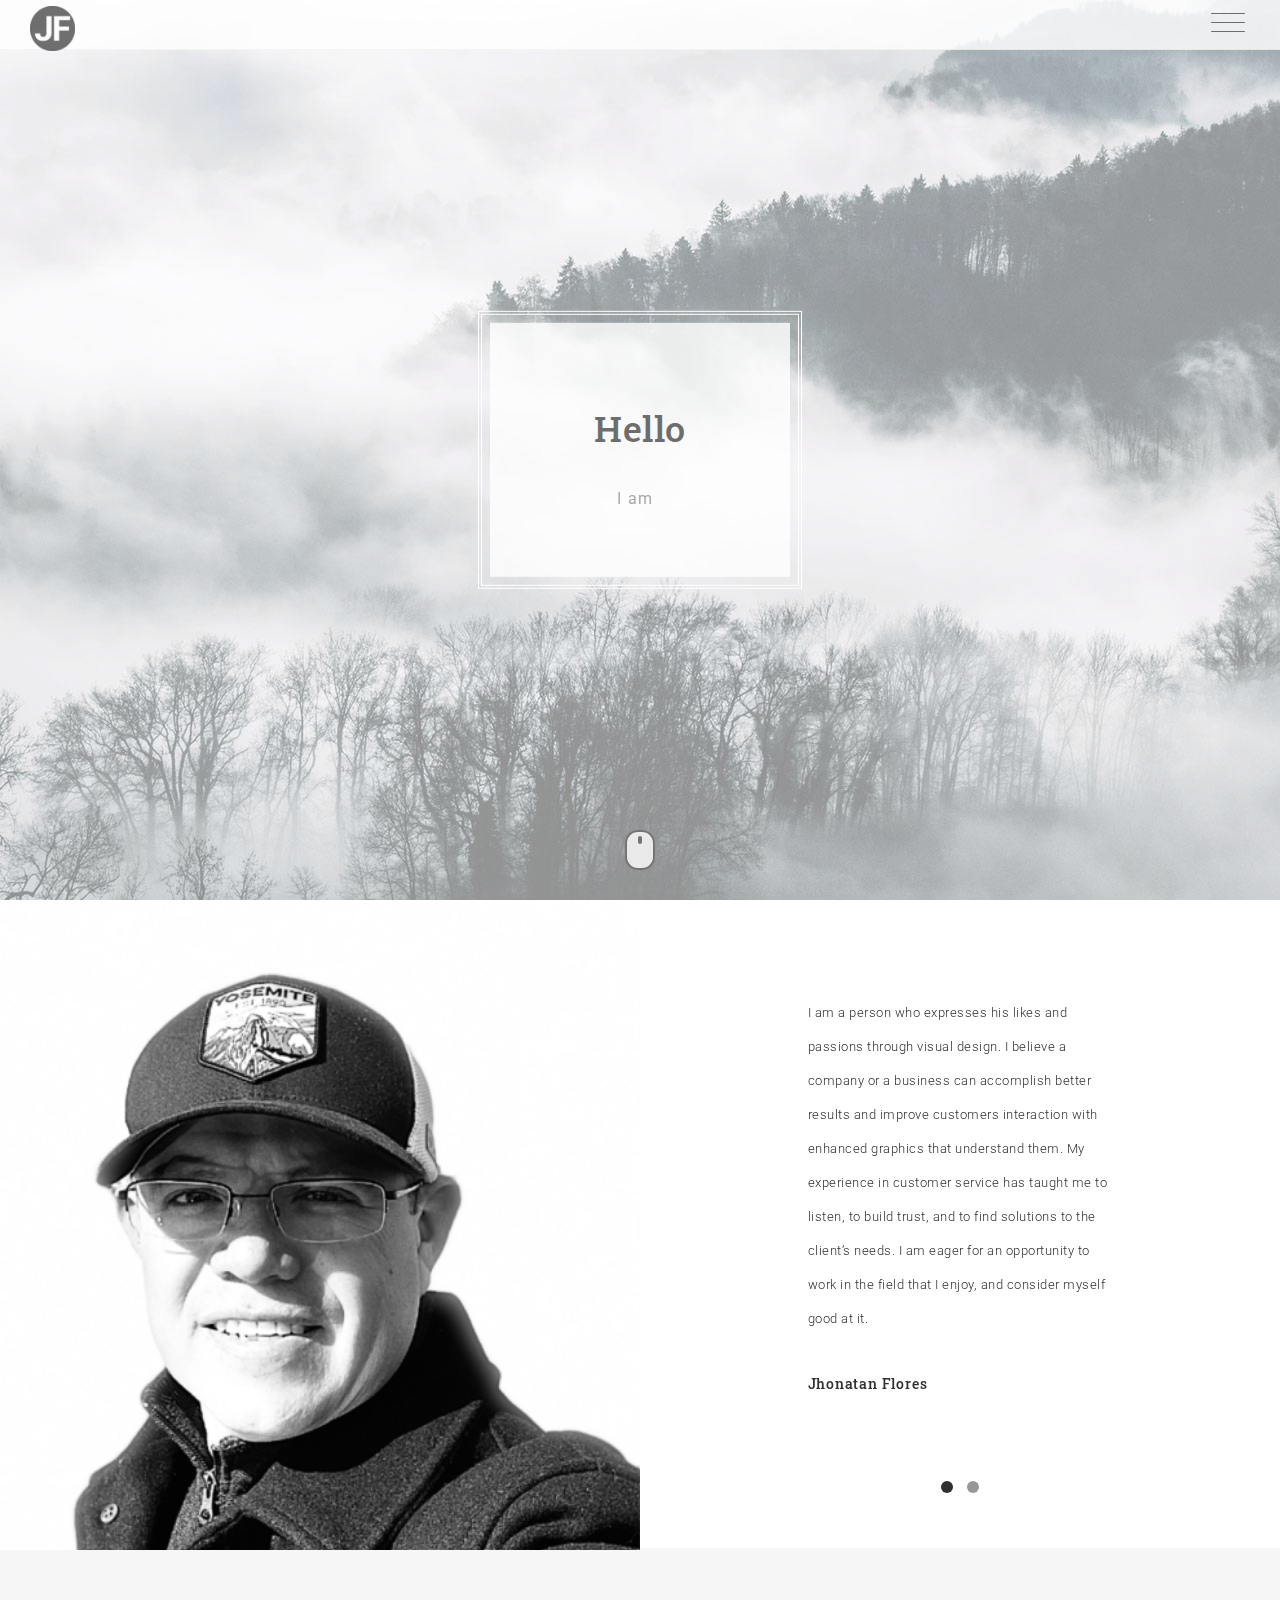
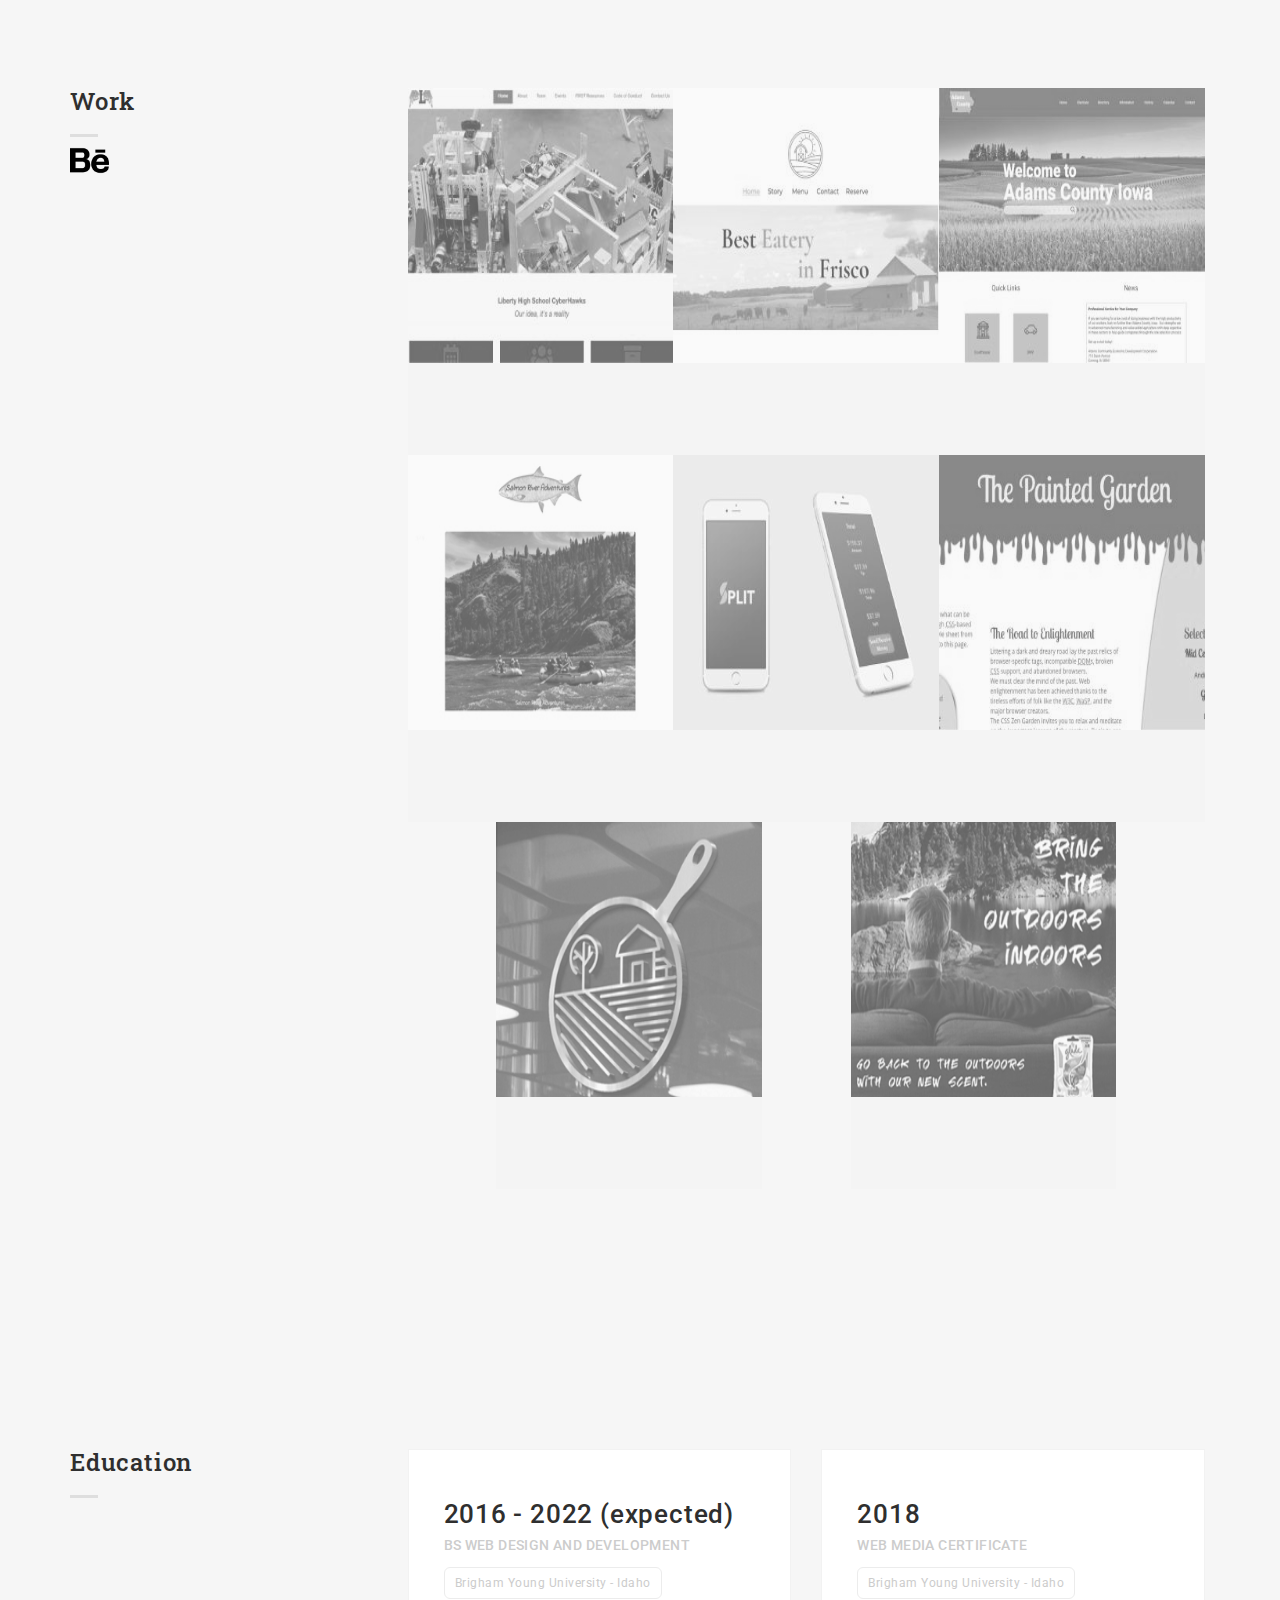
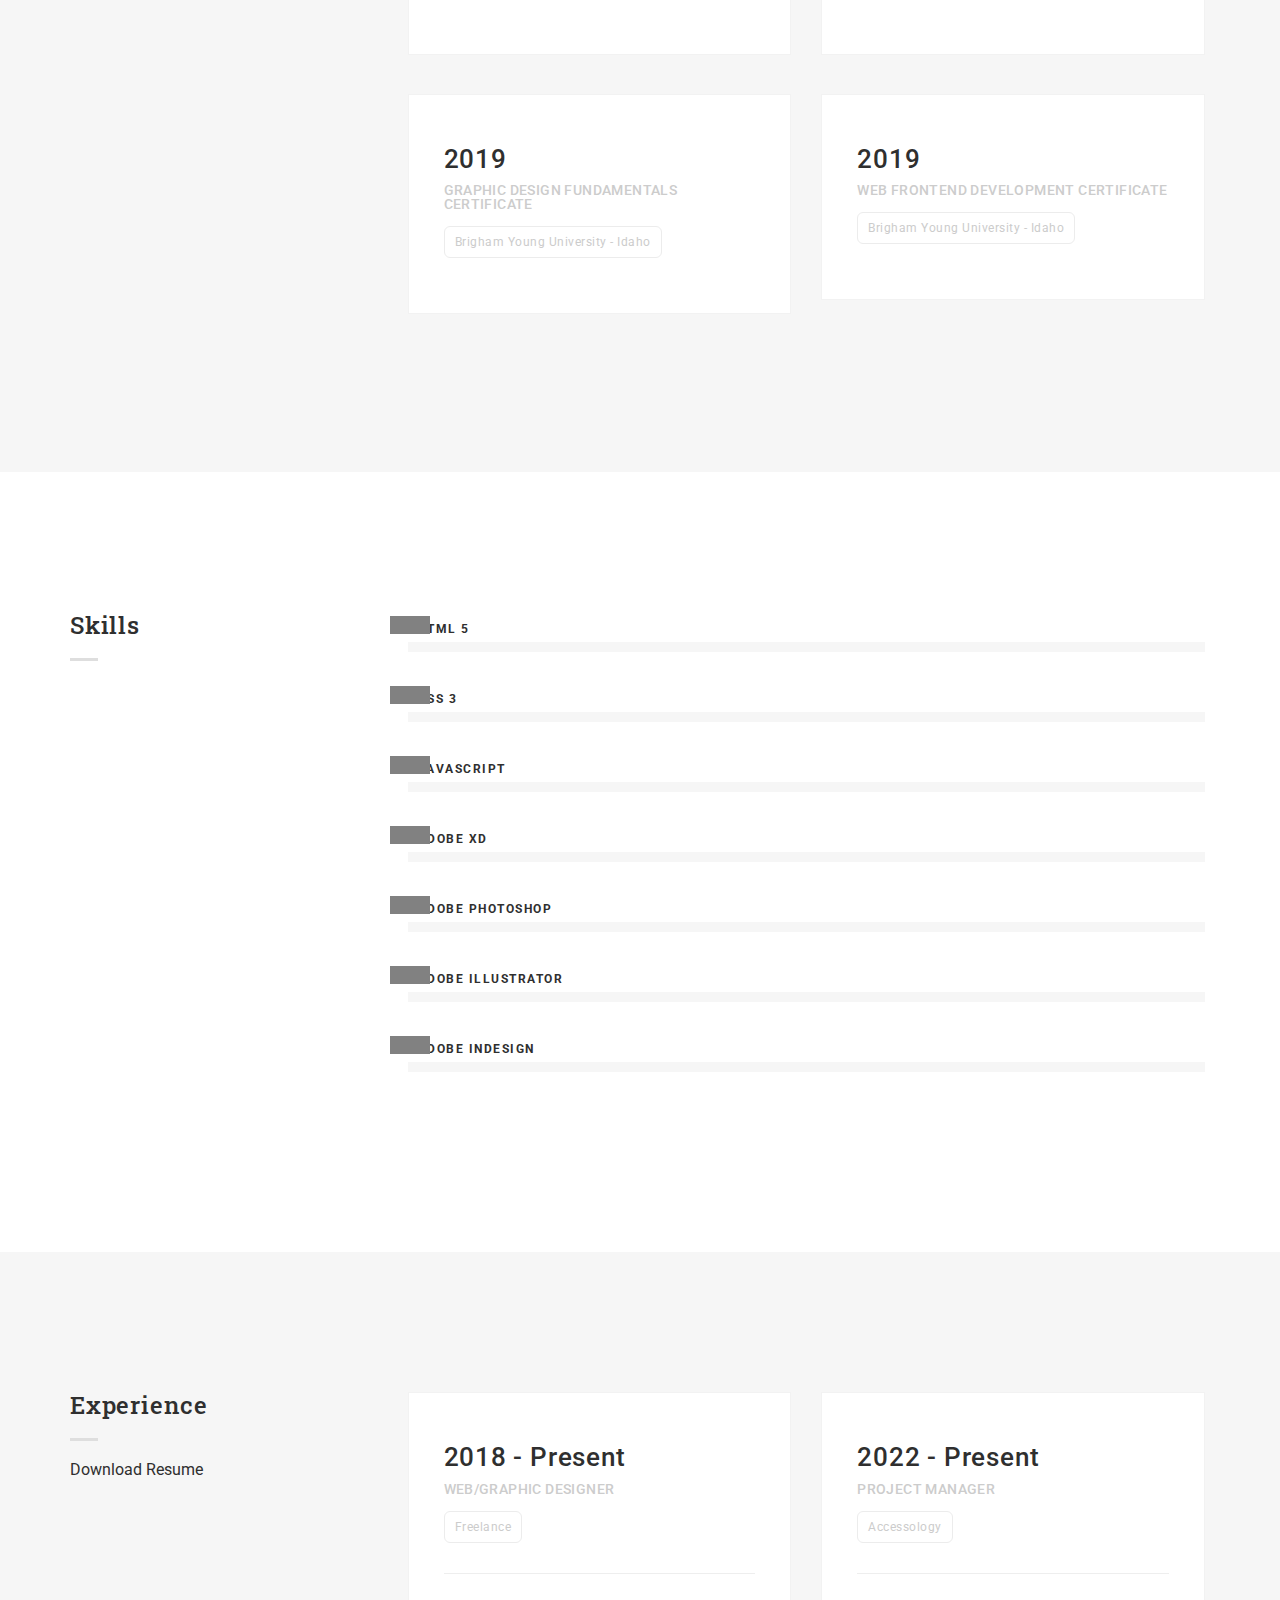
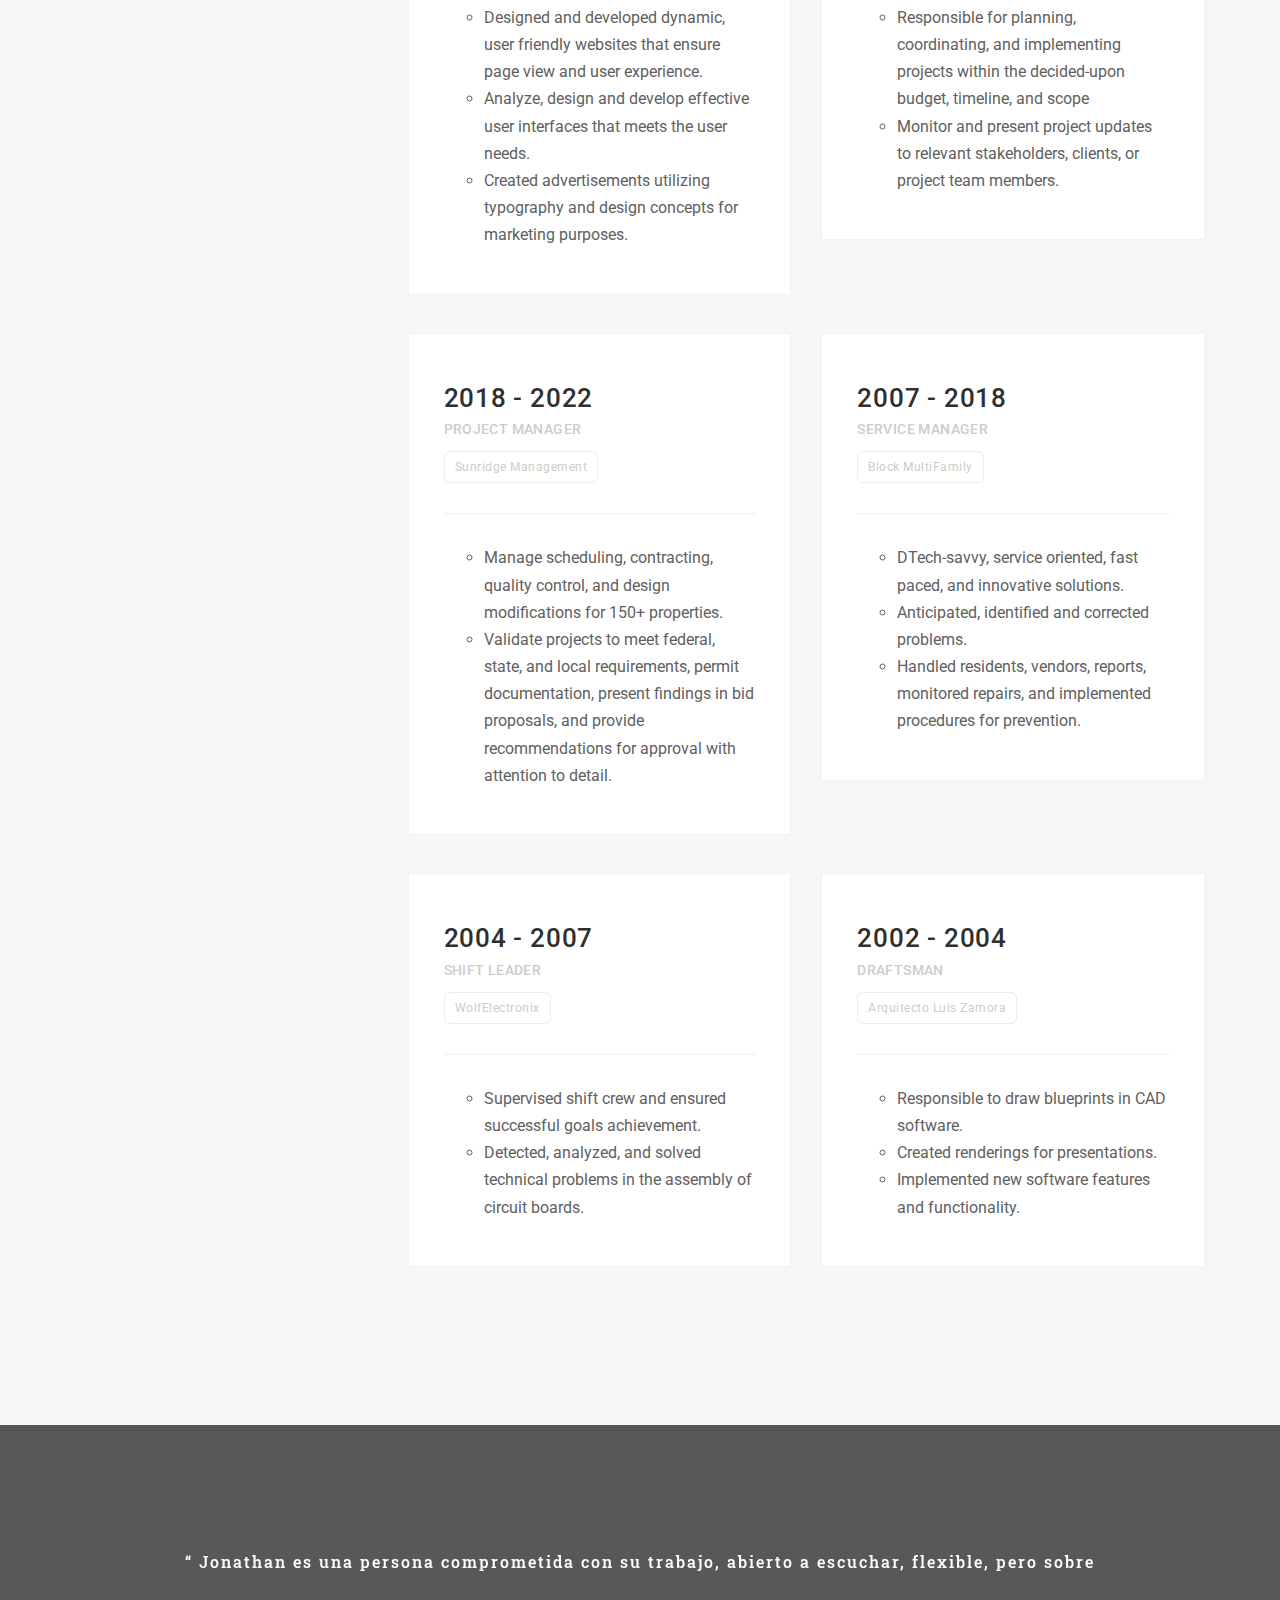
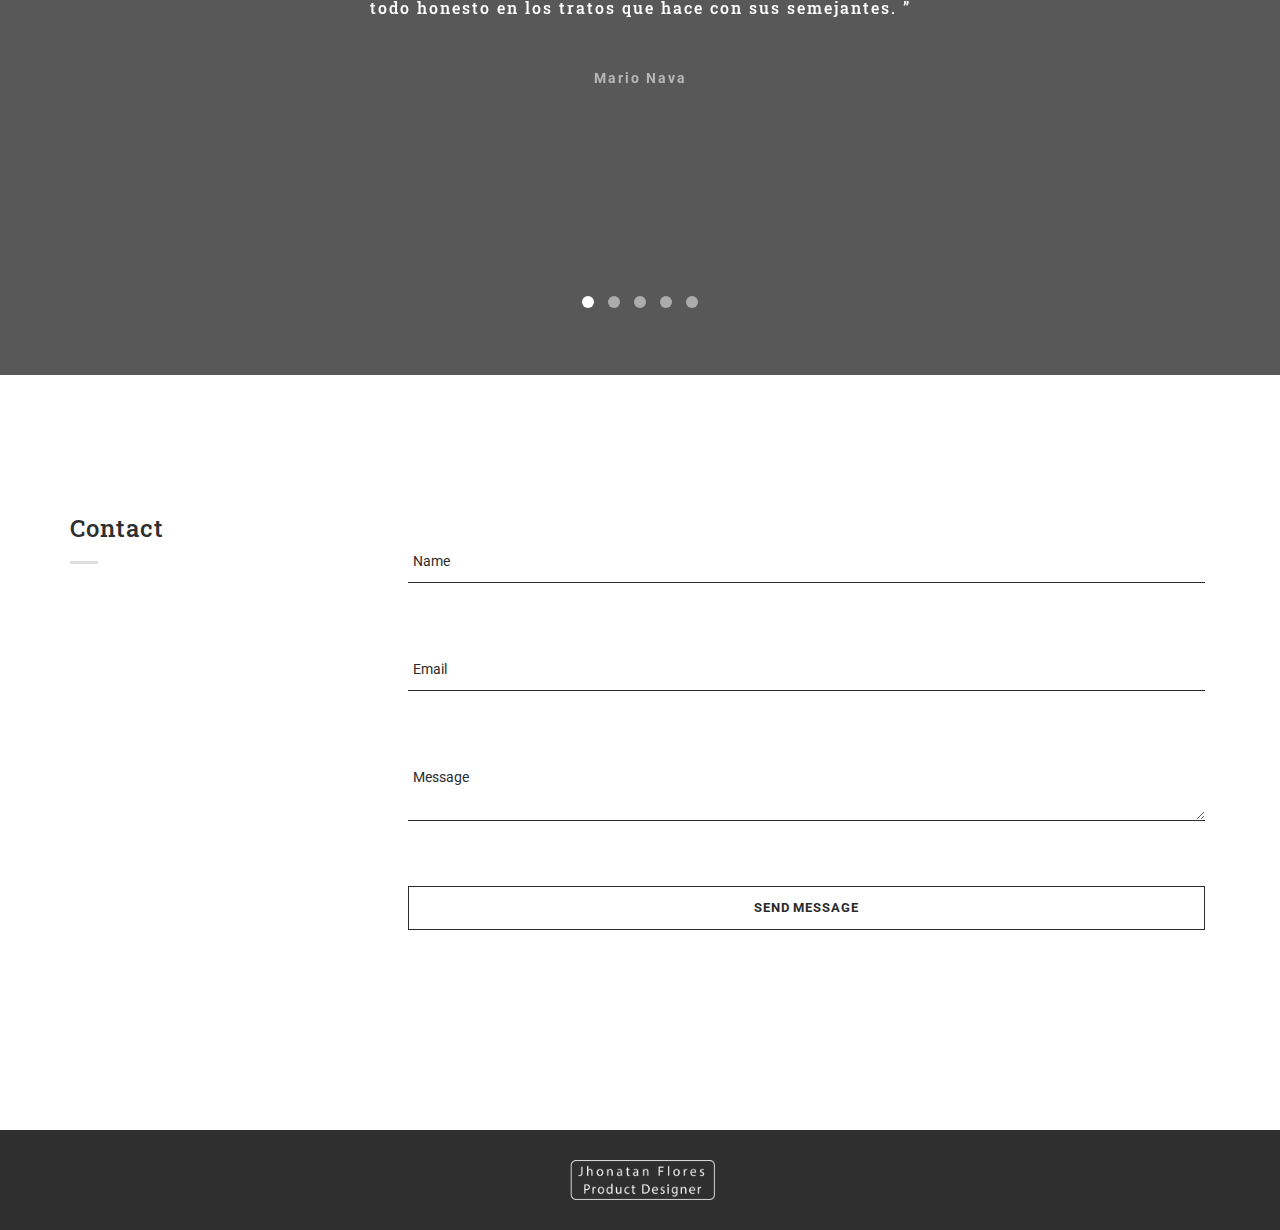
<file: index.html>
<!DOCTYPE html>
<html lang="en">

<head>
    <meta charset="utf-8">
    <title>Hi! I am Jhonatan</title>
    <meta content="IE=edge" http-equiv="X-UA-Compatible">
    <meta content="width=device-width, initial-scale=1" name="viewport">
    <meta content="Jhonatan Flores - Product Designer" name="description">
    <!--Fav-->
    <link href="images/favicon.ico" rel="shortcut icon">

    <!--styles-->
    <link href="css/bootstrap.min.css" rel="stylesheet">
    <link href="css/owl.carousel.css" rel="stylesheet">
    <link href="css/owl.theme.css" rel="stylesheet">
    <link href="css/magnific-popup.css" rel="stylesheet">
    <link href="css/style.css" rel="stylesheet">
    <link href="css/responsive.css" rel="stylesheet">

    <!--fonts google-->
    <link href='https://fonts.googleapis.com/css?family=Roboto+Slab:400,700' rel='stylesheet' type='text/css'>
    <link href='https://fonts.googleapis.com/css?family=Roboto:400,300,500,700' rel='stylesheet' type='text/css'>

    <!--[if lt IE 9]>
       <script type="text/javascript" src="js/html5shiv.min.js"></script>
    <![endif]-->
</head>

<body>
    <!--PRELOADER-->
    <div id="preloader">
        <div id="status">
            <img alt="logo" src="images/logo-big1.png">
        </div>
    </div>
    <!--/.PRELOADER END-->

    <!--HEADER -->
    <div class="header">
        <div class="for-sticky">
            <!--LOGO-->
            <div class="col-md-2 col-xs-6 logo">
                <a href="index.html"><img alt="logo" class="logo-nav" src="images/logo.png"></a>
            </div>
            <!--/.LOGO END-->
        </div>
        <div class="menu-wrap">
            <nav class="menu">
                <div class="menu-list">
                    <a data-scroll="" href="#home" class="active">
                        <span>Home</span>
                    </a>
                    <a data-scroll="" href="#about">
                        <span>About</span>
                    </a>
                    <a data-scroll="" href="#work">
                        <span>Work</span>
                    </a>
                    <a data-scroll="" href="#education">
                        <span>Education</span>
                    </a>
                    <a data-scroll="" href="#skill">
                        <span>Skills</span>
                    </a>
                    <a data-scroll="" href="#employment">
                        <span>Experience</span>
                    </a>
                    <a data-scroll="" href="#testimonial">
                        <span>Recommendations</span>
                    </a>
                    <a data-scroll="" href="#contact">
                        <span>Contact</span>
                    </a>
                </div>
            </nav>
            <button class="close-button" id="close-button">Close Menu</button>
        </div>
        <button class="menu-button" id="open-button">
            <span></span>
            <span></span>
            <span></span>
        </button>
        <!--/.for-sticky-->
    </div>
    <!--/.HEADER END-->

    <!--CONTENT WRAP-->
    <div class="content-wrap">
        <!--CONTENT-->
        <div class="content">
            
            <!--HOME-->
            <section id="home">
                <div class="container">
                    <div class="row">
                        <div class="wrap-hero-content">
                            <div class="hero-content">
                                <h1>Hello</h1>
                                <br>
                                <span class="typed"></span>
                            </div>
                        </div>
                        <div class="mouse-icon margin-20">
                            <div class="scroll"></div>
                        </div>
                    </div>
                </div>
            </section>
            <!--/.HOME END-->

            <!--ABOUT-->
            <section id="about">
                <div class="col-md-6 col-xs-12 no-pad">
                    <div class="bg-about"></div>
                </div>
                <div class="col-md-6 col-sm-12 col-xs-12 white-col">
                    <div class="row">
                        <!--OWL CAROUSEL2-->
                        <div class="owl-carousel2">
                            <div class="col-md-12">
                                <div class="wrap-about">
                                    <div class="w-content">
                                        <p class="head-about">
                                            I am a person who expresses his likes and passions through visual design. I believe a company or a business can accomplish better results and improve customers interaction with enhanced graphics that understand them. My experience in customer service has taught me to listen, to build trust, and to find solutions to the client’s needs. I am eager for an opportunity to work in the field that I enjoy, and consider myself good at it.
                                        </p>

                                        <h5 class="name">
                                            Jhonatan Flores
                                        </h5>
                                        <!--                      <img alt="signature" src="images/signature.png">-->
                                    </div>
                                </div>
                            </div>

                            <div class="col-md-12 col-sm-12 col-xs-12 white-col">
                                <div class="row">
                                    <div class="col-md-8 col-md-offset-2 col-sm-8 col-sm-offset-2 col-xs-12">
                                        <div class="wrap-about">
                                            <table class="w-content">
                                                <tr>
                                                    <td class="title">Name </td>
                                                    <td class="break">:</td>
                                                    <td> Jhonatan FLores</td>
                                                </tr>
                                                <tr>
                                                    <td class="title">Phone </td>
                                                    <td class="break">:</td>
                                                    <td> +1 281-253-3932</td>
                                                </tr>
                                                <tr>
                                                    <td class="title">Email </td>
                                                    <td class="break">:</td>
                                                    <td> jhonataniam@outlook.com</td>
                                                </tr>
                                                <tr>
                                                    <td class="title">Address </td>
                                                    <td class="break">:</td>
                                                    <td> Frisco, TX</td>
                                                </tr>
                                                <tr>
                                                    <td class="title">Behance</td>
                                                    <td class="break">:</td>
                                                    <td><a href="https://www.behance.net/jhonataniam" target="_blank"> jhonataniam</td></a>
                                                </tr>
                                            </table>
                                        </div>
                                    </div>
                                </div>
                            </div>
                        </div>
                        <!--/.OWL CAROUSEL2 END-->
                    </div>
                </div>
            </section>
            <!--/.ABOUT END-->

            <!--WORK-->
            <section class="grey-bg mar-tm-10" id="work">
                <div class="container">
                    <div class="row">
                        <div class="col-md-3">
                            <h3 class="title-small">
                                <span>Work</span><br><br>
                                <a href="https://www.behance.net/jhonataniam" target="_blank"><img src="images/behance.png" width="15%" alt="Behance Logo"></a>
                            </h3>
                        </div>

                        <!--PORTFOLIO IMAGE-->
                        <div class="col-md-9 content-right">
                            <ul class="portfolio-image">
                                <li class="col-md-4">
                                    <a href="images/CyberHawks.jpg"><img alt="Cyber Hawks" src="images/CyberHawks.jpg">
                                        <div class="decription-wrap">
                                            <div class="image-bg">
                                                <p class="desc">
                                                    Cyber Hawks <br> HCI Project
                                                </p>
                                            </div>
                                        </div>
                                    </a>
                                </li>
                                <li class="col-md-4">
                                    <a href="images/granja.jpg"><img alt="Logos" src="images/granja.jpg">
                                        <div class="decription-wrap">
                                            <div class="image-bg">
                                                <p class="desc">
                                                    La Granja <br> Prototype
                                                </p>
                                            </div>
                                        </div>
                                    </a>
                                </li>
                                <li class="col-md-4">
                                    <a href="images/AdamsIowa.jpg"><img alt="Adams Iowa" src="images/AdamsIowa.jpg">
                                        <div class="decription-wrap">
                                            <div class="image-bg">
                                                <p class="desc">
                                                    Adams Iowa <br> Interaction Design
                                                </p>
                                            </div>
                                        </div>
                                    </a>
                                </li>
                                <li class="col-md-4">
                                    <a href="images/salmonriver.jpg"><img alt="Salmon River" src="images/salmonriver.jpg">
                                        <div class="decription-wrap">
                                            <div class="image-bg">
                                                <p class="desc">
                                                    Salmon River <br> Front-end Project
                                                </p>
                                            </div>
                                        </div>
                                    </a>
                                </li>
                                <li class="col-md-4">
                                    <a href="images/splitapp.jpg"><img alt="Split App" src="images/splitapp.jpg">
                                        <div class="decription-wrap">
                                            <div class="image-bg">
                                                <p class="desc">
                                                    Split app <br> Interaction Design
                                                </p>
                                            </div>
                                        </div>
                                    </a>
                                </li>
                                <li class="col-md-4">
                                    <a href="images/zengarden.jpg"><img alt="Logos" src="images/zengarden.jpg">
                                        <div class="decription-wrap">
                                            <div class="image-bg">
                                                <p class="desc">
                                                    Zen Garden <br> SASS
                                                </p>
                                            </div>
                                        </div>
                                    </a>
                                </li>
                                <li class="col-md-4">
                                    <a href="images/logos.jpg"><img alt="Logos" src="images/logos.jpg">
                                        <div class="decription-wrap">
                                            <div class="image-bg">
                                                <p class="desc">
                                                    Logos <br> Graphic Design
                                                </p>
                                            </div>
                                        </div>
                                    </a>
                                </li>
                                
                                <li class="col-md-4">
                                    <a href="images/ad.jpg"><img alt="Logos" src="images/ad.jpg">
                                        <div class="decription-wrap">
                                            <div class="image-bg">
                                                <p class="desc">
                                                    Glade Ad <br> Graphic Design
                                                </p>
                                            </div>
                                        </div>
                                    </a>
                                </li>
                            </ul>
                            <!--/.PORTFOLIO IMAGE END-->
                        </div>
                    </div>
                </div>
            </section>
            <!--/.WORK END-->

           <!--EDUCATION-->
           <section class="grey-bg" id="education">
            <div class="container">
                <div class="row">
                    <div class="col-md-3">
                        <h3 class="title-small">
                            <span>Education</span>
                        </h3>
                    </div>
                    <div class="col-md-9 content-right">
                        <div class="row">
                            <ul class="listing-item">
                                <li>
                                    <div class="col-md-6 col-sm-6">
                                        <div class="wrap-card">
                                            <div class="card">
                                                <h2 class="year">
                                                    2016 - 2022 (expected)
                                                </h2>
                                                <p class="job">
                                                    BS Web Design and Development
                                                </p>
                                                <p class="company">
                                                    Brigham Young University - Idaho
                                                </p>
                                            </div>
                                        </div>
                                    </div>
                                </li>

                                <li>
                                    <div class="col-md-6 col-sm-6">
                                        <div class="wrap-card">
                                            <div class="card">
                                                <h2 class="year">
                                                    2018
                                                </h2>
                                                <p class="job">
                                                    Web Media Certificate
                                                </p>
                                                <p class="company">
                                                    Brigham Young University - Idaho
                                                </p>
                                            </div>
                                        </div>
                                    </div>
                                </li>
                            </ul>
                            <ul class="listing-item">
                                <li>
                                    <div class="col-md-6 col-sm-6">
                                        <div class="wrap-card">
                                            <div class="card">
                                                <h2 class="year">
                                                    2019
                                                </h2>
                                                <p class="job">
                                                    Graphic Design Fundamentals Certificate
                                                </p>
                                                <p class="company">
                                                    Brigham Young University - Idaho
                                                </p>
                                            </div>
                                        </div>
                                    </div>
                                </li>

                                <li>
                                    <div class="col-md-6 col-sm-6">
                                        <div class="wrap-card">
                                            <div class="card">
                                                <h2 class="year">
                                                    2019
                                                </h2>
                                                <p class="job">
                                                    Web Frontend Development Certificate
                                                </p>
                                                <p class="company">
                                                    Brigham Young University - Idaho
                                                </p>
                                            </div>
                                        </div>
                                    </div>
                                </li>
                            </ul>

                        </div>
                    </div>
                </div>
            </div>
        </section>
        <!--/.EDUCATION END-->

            <!--SKILLS-->
            <section class="white-bg" id="skill">
                <div class="container">
                    <div class="row">
                        <div class="col-md-3">
                            <h3 class="title-small">
                                <span>Skills</span>
                            </h3>
                        </div>
                        <div class="col-md-9 content-right">
                            <!--SKILLST-->
                            <div class="skillst">
                                <div class="skillbar" data-percent="80%">
                                    <div class="title head-sm">
                                        HTML 5
                                    </div>
                                    <div class="count-bar">
                                        <div class="count"></div>
                                    </div>
                                </div>
                                <div class="skillbar" data-percent="80%">
                                    <div class="title head-sm">
                                        CSS 3
                                    </div>
                                    <div class="count-bar">
                                        <div class="count"></div>
                                    </div>
                                </div>
                                <div class="skillbar" data-percent="50%">
                                    <div class="title head-sm">
                                        JavaScript
                                    </div>
                                    <div class="count-bar">
                                        <div class="count"></div>
                                    </div>
                                </div>
                                <div class="skillbar" data-percent="80%">
                                    <div class="title head-sm">
                                        Adobe XD
                                    </div>
                                    <div class="count-bar">
                                        <div class="count"></div>
                                    </div>
                                </div>
                                <div class="skillbar" data-percent="75%">
                                    <div class="title head-sm">
                                        Adobe Photoshop
                                    </div>
                                    <div class="count-bar">
                                        <div class="count"></div>
                                    </div>
                                </div>
                                <div class="skillbar" data-percent="75%">
                                    <div class="title head-sm">
                                        Adobe Illustrator
                                    </div>
                                    <div class="count-bar">
                                        <div class="count"></div>
                                    </div>
                                </div>
                                <div class="skillbar" data-percent="75%">
                                    <div class="title head-sm">
                                        Adobe InDesign
                                    </div>
                                    <div class="count-bar">
                                        <div class="count"></div>
                                    </div>
                                </div>
                            </div>
                            <!--/.SKILLST END-->
                        </div>
                    </div>
                </div>
            </section>
            <!--/.SKILLS END-->

            <!--EXPERIENCE-->
            <section class="grey-bg" id="employment">
                <div class="container">
                    <div class="row">
                        <div class="col-md-3">
                            <h3 class="title-small">
                                <span>Experience</span>                                
                            </h3>
                            <br>
                                <a href="JFdesign.pdf" target="_blank">
                                    Download Resume            
                            </a>
                        </div>
                        <div class="col-md-9 content-right">
                            <div class="row">
                                <ul class="listing-item">
                                    <li>
                                        <div class="col-md-6 col-sm-6">
                                            <div class="wrap-card">
                                                <div class="card">
                                                    <h2 class="year">
                                                        2018 - Present
                                                    </h2>
                                                    <p class="job">
                                                        web/graphic designer
                                                    </p>
                                                    <p class="company">
                                                        Freelance
                                                    </p>
                                                    <hr>
                                                    <div class="text-detail">
                                                        <ul>
                                                            <li>Designed and developed dynamic, user friendly websites that ensure page view and user experience.</li>
                                                            <li>Analyze, design and develop effective user interfaces that meets the user needs.</li>
                                                            <li>Created advertisements utilizing typography and design concepts for marketing purposes.</li>
                                                        </ul>
                                                    </div>
                                                </div>
                                            </div>
                                        </div>
                                    </li>
                                    
                                    <li>
                                        <div class="col-md-6 col-sm-6">
                                            <div class="wrap-card">
                                                <div class="card">
                                                    <h2 class="year">
                                                        2022 - Present
                                                    </h2>
                                                    <p class="job">
                                                        PROJECT MANAGER
                                                    </p>
                                                    <p class="company">
                                                        Accessology
                                                    </p>
                                                    <hr>
                                                    <div class="text-detail">
                                                        <ul>
                                                            <li>Responsible for planning, coordinating, and implementing projects within the decided-upon budget, timeline, and scope</li>
                                                            <li>Monitor and present project updates to relevant stakeholders, clients, or project team members.</li>
                                                        </ul>
                                                    </div>
                                                </div>
                                            </div>
                                        </div>
                                    </li>
                                </ul>
                                <ul class="listing-item">
                                    <li>
                                        <div class="col-md-6 col-sm-6">
                                            <div class="wrap-card">
                                                <div class="card">
                                                    <h2 class="year">
                                                        2018 - 2022
                                                    </h2>
                                                    <p class="job">
                                                        PROJECT MANAGER
                                                    </p>
                                                    <p class="company">
                                                        Sunridge Management
                                                    </p>
                                                    <hr>
                                                    <div class="text-detail">
                                                        <ul>
                                                            <li>Manage scheduling, contracting, quality control, and design modifications for 150+ properties.</li>
                                                            <li>Validate projects to meet federal, state, and local requirements, permit documentation, present findings in bid proposals, and provide recommendations for approval with attention to detail.</li>
                                                        </ul>
                                                    </div>
                                                </div>
                                            </div>
                                        </div>
                                    </li>
                                   
                                    <li>
                                        <div class="col-md-6 col-sm-6">
                                            <div class="wrap-card">
                                                <div class="card">
                                                    <h2 class="year">
                                                        2007 - 2018
                                                    </h2>
                                                    <p class="job">
                                                        Service Manager
                                                    </p>
                                                    <p class="company">
                                                        Block MultiFamily
                                                    </p>
                                                    <hr>
                                                    <div class="text-detail">
                                                        <ul>
                                                            <li>DTech-savvy, service oriented, fast paced, and innovative solutions.</li>
                                                            <li>Anticipated, identified and corrected problems.</li>
                                                            <li>Handled residents, vendors, reports, monitored repairs, and implemented procedures for prevention.</li>
                                                        </ul>
                                                    </div>
                                                </div>
                                            </div>
                                        </div>
                                    </li>
                                </ul>
                                <ul class="listing-item">
                                    <li>
                                        <div class="col-md-6 col-sm-6">
                                            <div class="wrap-card">
                                                <div class="card">
                                                    <h2 class="year">
                                                        2004 - 2007
                                                    </h2>
                                                    <p class="job">
                                                        Shift Leader
                                                    </p>
                                                    <p class="company">
                                                        WolfElectronix
                                                    </p>
                                                    <hr>
                                                    <div class="text-detail">
                                                        <ul>
                                                            <li>Supervised shift crew and ensured successful goals achievement.</li>
                                                            <li>Detected, analyzed, and solved technical problems in the assembly of circuit boards.</li>
                                                        </ul>
                                                    </div>
                                                </div>
                                            </div>
                                        </div>
                                    </li>
                                   
                                    <li>
                                        <div class="col-md-6 col-sm-6">
                                            <div class="wrap-card">
                                                <div class="card">
                                                    <h2 class="year">
                                                        2002 - 2004
                                                    </h2>
                                                    <p class="job">
                                                        Draftsman
                                                    </p>
                                                    <p class="company">
                                                        Arquitecto Luis Zamora
                                                    </p>
                                                    <hr>
                                                    <div class="text-detail">
                                                        <ul>
                                                            <li>Responsible to draw blueprints in CAD software.</li>
                                                            <li>Created renderings for presentations.</li>
                                                            <li>Implemented new software features and functionality.</li>
                                                        </ul>
                                                    </div>
                                                </div>
                                            </div>
                                        </div>
                                    </li>

                                    
                                </ul>


                            </div>
                        </div>
                    </div>
                </div>
            </section>
            <!--/.EMPLOYEMENT END-->

            <!--TESTIMONIAL-->
            <section id="testimonial">
                <div class="container">
                    <div class="row wrap-testimonial">
                        <div class="col-md-10 col-md-offset-1">
                            <div class="owl-carousel">
                                <div class="list-testimonial">
                                    <div class="content-testimonial">
                                        <h3 class="testi">
                                            “ Jonathan es una persona comprometida con su trabajo, abierto a escuchar, flexible, pero sobre todo honesto en los tratos que hace con sus semejantes. ”
                                        </h3>
                                        <p class="people">
                                            Mario Nava
                                        </p>
                                    </div>
                                </div>
                                <div class="list-testimonial">
                                    <div class="content-testimonial">
                                        <h3 class="testi">
                                            “ Jhonatan was a joy to work with. His work ethic is consistent and reliable. One thing I admire about him is not only his willingness to learn, but his capability to teach. Whenever someone needed help he was quick to respond. If he didn't have an answer for you, he would help you find it. Jhonatan is ambitious and puts his all into everything he does. He is also a person of many talents. I hope to have more co-workers like him in the future. ”
                                        </h3>
                                        <p class="people">
                                            Kimberly Curry-Brown
                                        </p>
                                    </div>
                                </div>
                                <div class="list-testimonial">
                                    <div class="content-testimonial">
                                        <h3 class="testi">
                                            “ Jhonatan has an excellent work ethic. He is prompt to communicate and diligent in fulfilling any responsibilities he undertakes. Jhonatan has developing talent with the Adobe suite, including Photoshop, InDesign and Illustrator, and a clear understanding of the principles of good design. He has shown his ability to be not only a reliable employee and eager student, but also a strong leader, and would be an excellent addition to any company. ”
                                        </h3>
                                        <p class="people">
                                            Allison Foulk
                                        </p>
                                    </div>
                                </div>
                                <div class="list-testimonial">
                                    <div class="content-testimonial">
                                        <h3 class="testi">
                                            “ Jhonatan is very loyal and hardworking. He works great on a team and tends to put other people before himself. He has never caused issues and has always boosted team morale. I would absolutely recommend Jhonatan to anyone considering him for employment. ”
                                        </h3>
                                        <p class="people">
                                            Kasie Linker
                                        </p>
                                    </div>
                                </div>
                                <div class="list-testimonial">
                                    <div class="content-testimonial">
                                        <h3 class="testi">
                                            “ I had the opportunity to work with Jhonatan for a couple of years and always enjoyed the experience. The expectations were laid out clearly in the scope of work provided. He was east to communicate with and was available to answer any questions I may have along the way. During our final walkthroughs he was quick to point out any details we may have missed which we resolved quickly. Excited to work with him again in the future if the opportunity presents itself. ”
                                        </h3>
                                        <p class="people">
                                            Justin Gould
                                        </p>
                                    </div>
                                </div>
                            </div>
                        </div>
                    </div>
                </div>
                <div class="mask-testimonial"></div>
            </section>
            <!--/.TESTMONIAL END-->

            <!--CONTACT-->
            <section id="contact" class="white-bg">
                <div class="container">
                    <div class="row">
                        <div class="col-md-3">
                            <h3 class="title-small">
                                <span>Contact</span>
                            </h3>
                        </div>
                        <div class="col-md-9 content-right">
                            <form method="POST" action="https://formspree.io/f/mlezpggq">
                                <div class="group">
                                    <input required=""name="name" id="name" type="text"><span class="highlight"></span><span class="bar"></span><label>Name</label>
                                </div>
                                <div class="group">
                                    <input required="" name="email" id="email" type="email"><span class="highlight"></span><span class="bar"></span><label>Email</label>
                                </div>
                                <div class="group">
                                    <textarea required="" name="message" id="message" ></textarea><span class="highlight"></span><span class="bar"></span><label>Message</label>
                                </div>
                                <input id="sendMessage" type="submit" value="Send Message">
                            </form>
                        </div>
                    </div>
                </div>
            </section>
            <!--/.CONTACT END-->

            <!--FOOTER-->
            <footer>
                <div class="footer-bottom">
                    <div class="container">
                        <div class="row">
                            <img src="images/logo-big2.png" alt="logo bottom" class="center-block" width="150px" />
                        </div>
                    </div>
                </div>
            </footer>
            <!--/.FOOTER-END-->

            <!--/.CONTENT END-->
        </div>
        <!--/.CONTENT-WRAP END-->
    </div>


    <script src="js/jquery-1.9.1.min.js" type="text/javascript"></script>
    <script src="js/jquery.appear.js" type="text/javascript"></script>
    <script src="js/bootstrap.min.js" type="text/javascript"></script>
    <script src="js/classie.js" type="text/javascript"></script>
    <script src="js/owl.carousel.min.js" type="text/javascript"></script>
    <script src="js/jquery.magnific-popup.min.js" type="text/javascript"></script>
    <script src="js/masonry.pkgd.min.js" type="text/javascript"></script>
    <script src="js/masonry.js" type="text/javascript"></script>
    <script src="js/smooth-scroll.min.js" type="text/javascript"></script>
    <script src="js/typed.js" type="text/javascript"></script>
    <script src="js/main.js" type="text/javascript"></script>
</body>

</html>
</file>
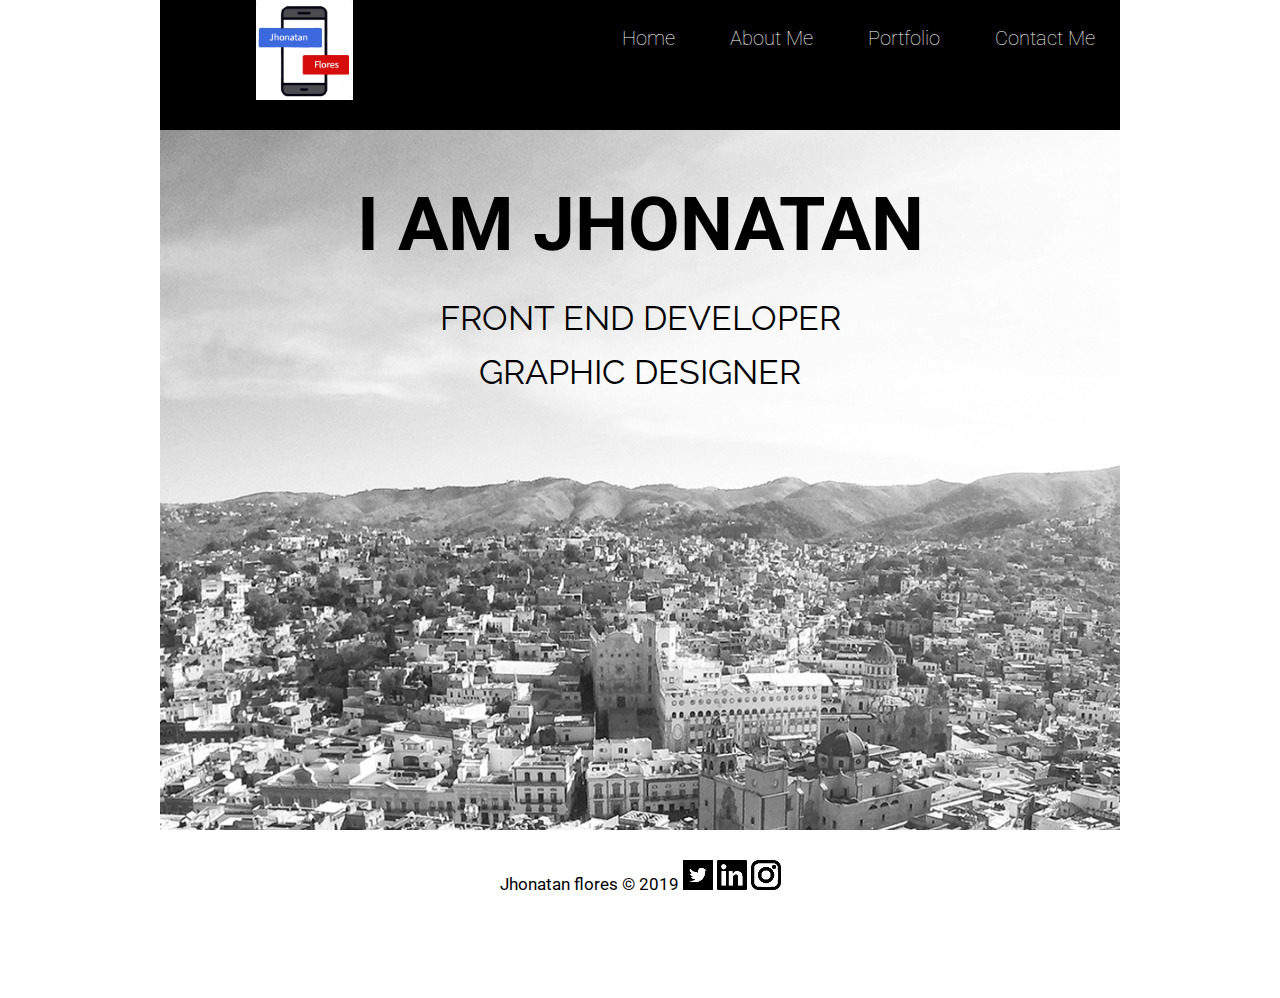
<file: Jhonatan Flores/index.html>
<!DOCTYPE html>
<html lang="en">

<head>
    <meta http-equiv="Content-Type" content="text/html; charset=UTF-8">
    <title>I am Jhonatan</title>
    <meta name="viewport" content="width=device-width, initial-scale=1">
    <link rel="shortcut icon" href="favicon.ico" type="image/x-icon" />
    <link href="css/main.css" rel="stylesheet">
</head>

<body class="content">
    <!--   Primary navigation bar-->
    <img src="image/logo.jpg" alt="logo" class="logo" />
    <div class="nav">
        <a href="index.html">Home</a>
        <a href="about.html">About Me</a>
        <a href="portfolio.html">Portfolio</a>
        <a href="contact.html">Contact Me</a>
    </div>

    <!-- This is my title for my website.-->
    <main class="home">
        <h1 class="title">I AM JHONATAN</h1>
        <div class="home-p">
            <p>FRONT END DEVELOPER</p>
        </div>

        <div class="home-p">
            <p>GRAPHIC DESIGNER</p>
        </div>
    </main>


    <footer class="bottom">
        <!--        Copyright and social media icons-->
        <div class="social">
            Jhonatan flores &copy; 2019
            <a href="https://twitter.com/jhonataniam"><img src="image/icons/Twitter-black.png" alt="instagram" width="30"/></a>
            <a href="https://www.linkedin.com/in/jhonatanflores/"><img src="image/icons/linked-black.png" alt="linked-in" width="30"/></a>
            <a href="https://www.instagram.com/jhonatan1am/"><img src="image/icons/insta-black.png" alt="twitter" width="30"/></a>
        </div>
    </footer>

</body>

</html>
</file>
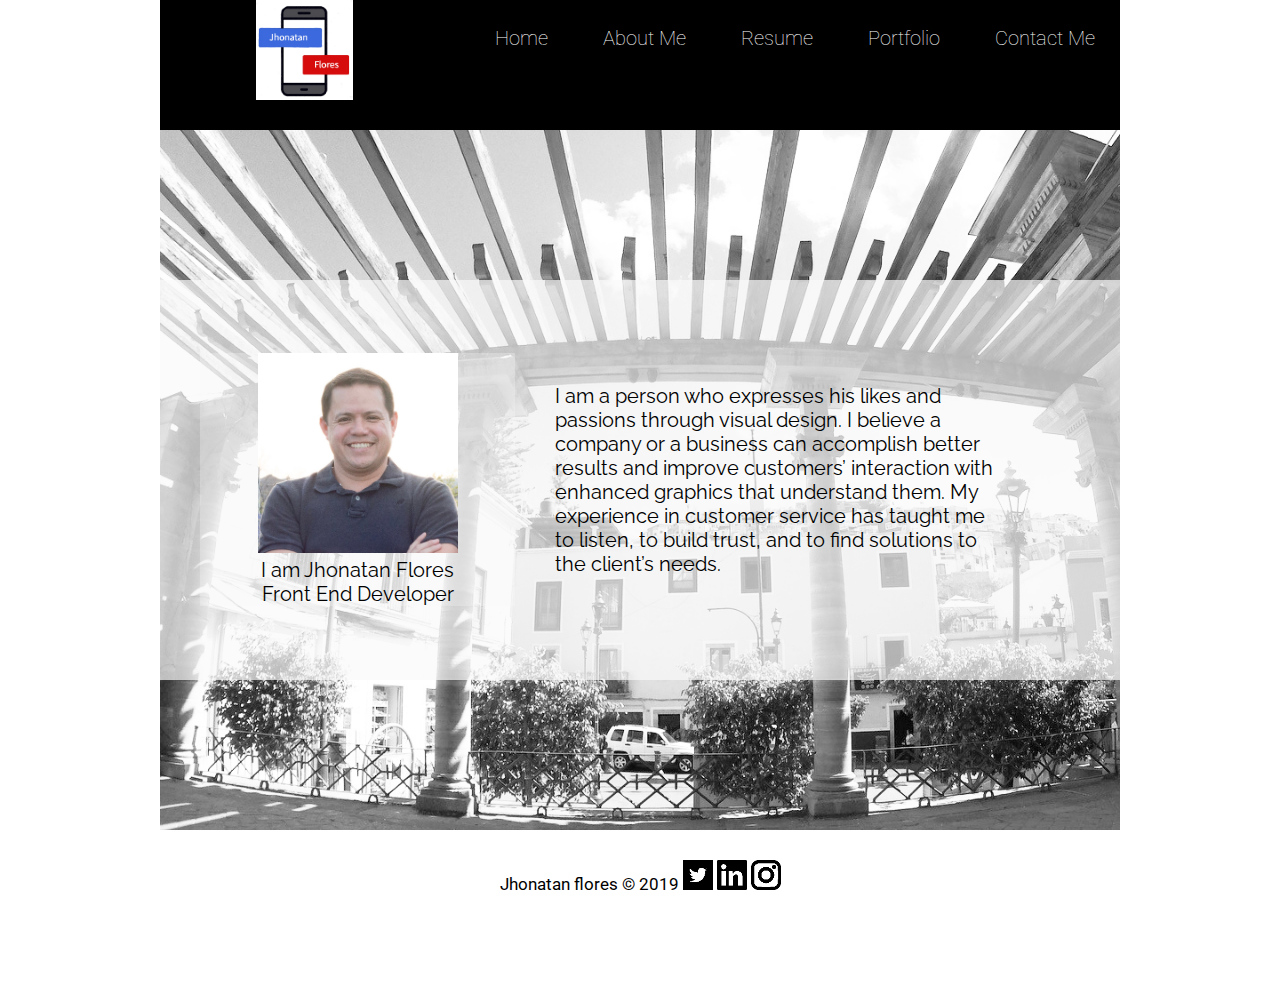
<file: Jhonatan Flores/about.html>
<!DOCTYPE html>
<html lang="en">

<head>
    <meta http-equiv="Content-Type" content="text/html; charset=UTF-8">
    <title>Who is Jhonatan?</title>
    <meta name="viewport" content="width=device-width, initial-scale=1">
    <link rel="shortcut icon" href="favicon.ico" type="image/x-icon" />
    <link href="css/main.css" rel="stylesheet">
</head>

<body class="content">
    <!--   Primary navigation bar-->
    <img src="image/logo.jpg" alt="logo" class="logo" />
    <div class="nav">
        <a href="index.html">Home</a>
        <a href="about.html">About Me</a>
        <a href="resume.html">Resume</a>
        <a href="portfolio.html">Portfolio</a>
        <a href="contact.html">Contact Me</a>
    </div>

    <main class="about">
        <!-- My about page or as I learn to call it ME IN 30 SECONDS-->
        <div class="about-content">
            <figure> <img src="image/profile.jpg" alt="Jhonatan" class="me" />
                <figcaption>I am Jhonatan Flores <br> Front End Developer</figcaption>
            </figure>
            <div class="about-p">
                <p>
                    <p>I am a person who expresses his likes and passions through visual design. I believe a company or a business can accomplish better results and improve customers’ interaction with enhanced graphics that understand them. My experience in customer service has taught me to listen, to build trust, and to find solutions to the client’s needs.</p>

                    <!-- <div class="icons">

                        <a href="https://twitter.com/jhonataniam"><img src="image/icons/Twitter-black.png" alt="instagram" width="30"/></a>
                        <a href="https://www.linkedin.com/in/jhonatanflores/"><img src="image/icons/linked-black.png" alt="linked-in" width="30"/></a>
                        <a href="https://www.instagram.com/jhonatan1am/"><img src="image/icons/insta-black.png" alt="twitter" width="30"/></a>

                    </div> -->
            </div>
        </div>
    </main>


    <footer class="bottom">
        <!--        Copyright and social media icons-->
        <div class="social">
            Jhonatan flores &copy; 2019
            <a href="https://twitter.com/jhonataniam"><img src="image/icons/Twitter-black.png" alt="instagram" width="30"/></a>
            <a href="https://www.linkedin.com/in/jhonatanflores/"><img src="image/icons/linked-black.png" alt="linked-in" width="30"/></a>
            <a href="https://www.instagram.com/jhonatan1am/"><img src="image/icons/insta-black.png" alt="twitter" width="30"/></a>
        </div>
    </footer>

</body>

</html>
</file>
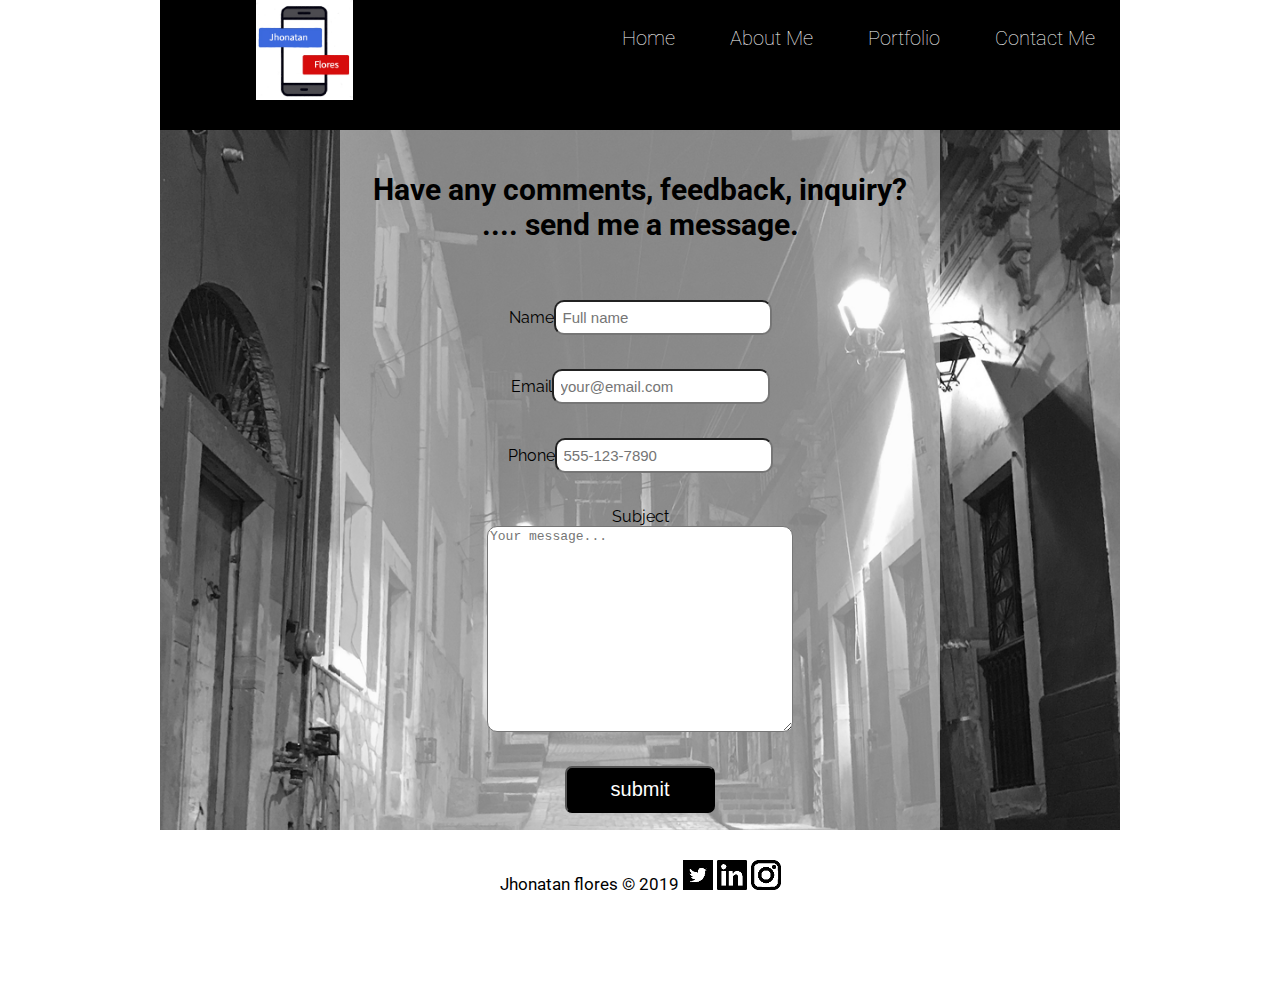
<file: Jhonatan Flores/contact.html>
<!DOCTYPE HTML>
<html lang="en-us">

<head>
    <link rel="shortcut icon" href="favicon.ico" type="image/x-icon" />

    <meta charset="utf-8">
    <meta name="viewport" content="width=device-width, initial-scale=1">
    <link href="css/main.css" rel="stylesheet">
    <title>Contact Jhonatan</title>
</head>

<body>
    <!--   Primary navigation bar-->
    <img src="image/logo.jpg" alt="logo" class="logo" />
    <div class="nav">
        <a href="index.html">Home</a>
        <a href="about.html">About Me</a>
        <a href="portfolio.html">Portfolio</a>
        <a href="contact.html">Contact Me</a>
    </div>

    <main class="contact">
        <!--        This is my contact form is not functional but I will make it functional-->
        <form>
            <h2>Have any comments, feedback, inquiry?<br>.... send me a message.</h2>

            <label>Name<input placeholder="Full name"></label>

            <label>Email<input placeholder="your@email.com"></label>

            <label>Phone<input placeholder="555-123-7890"></label>

            <label>Subject <textarea placeholder="Your message..."></textarea></label>

            <input type="submit" value="submit" class="button">

        </form>

    </main>

    <footer class="bottom">
        <!--        Copyright and social media icons-->
        <div class="social">
            Jhonatan flores &copy; 2019
            <a href="https://twitter.com/jhonataniam"><img src="image/icons/Twitter-black.png" alt="instagram" width="30"/></a>
            <a href="https://www.linkedin.com/in/jhonatanflores/"><img src="image/icons/linked-black.png" alt="linked-in" width="30"/></a>
            <a href="https://www.instagram.com/jhonatan1am/"><img src="image/icons/insta-black.png" alt="twitter" width="30"/></a>
        </div>
    </footer>

</body>

</html>
</file>
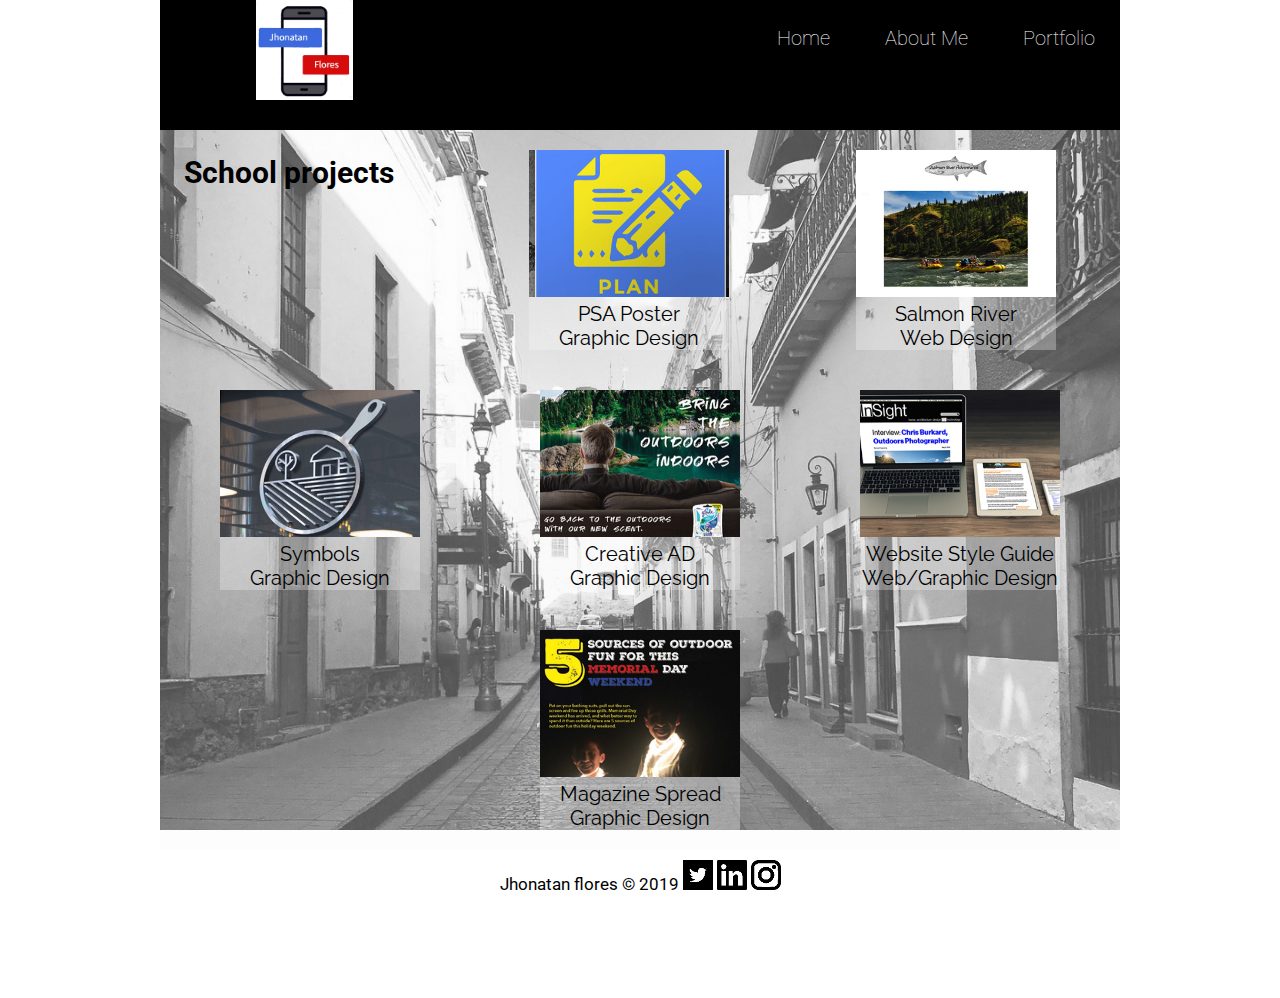
<file: Jhonatan Flores/portfolio.html>
<!DOCTYPE HTML>
<html lang="en-us">

<head>
    <link rel="shortcut icon" href="favicon.ico" type="image/x-icon" />

    <meta charset="utf-8">
    <meta name="viewport" content="width=device-width, initial-scale=1">
    <link href="css/main.css" rel="stylesheet">
    <title>Jhonatan's projects</title>
</head>

<body class="content">
    <!--   Primary navigation bar-->
    <img src="image/logo.jpg" alt="logo" class="logo" />
    <div class="nav">
        <a href="index.html">Home</a>
        <a href="about.html">About Me</a>
        <a href="portfolio.html">Portfolio</a>
    </div>

    <main class="portfolio">
        <!--       These are school projects-->

        <div class="images">
            <h2>School projects</h2></br>
            <figure> <a href="https://www.behance.net/gallery/77679545/Public-Service-Announcement-Posters"><img class="image" src="image/portfolio/2.jpg" alt="PSA poster" width="200"></a>
                <figcaption>PSA Poster <br> Graphic Design</figcaption>
            </figure>

            <figure> <a href="https://jhonataniam.github.io/Salmon%20River/"><img class="image" src="image/portfolio/1.jpg" alt="Salmon River" width="200"></a>
                <figcaption>Salmon River <br> Web Design</figcaption>
            </figure>

            <figure> <a href="hhttps://www.behance.net/gallery/76435311/Symbols"><img class="image" src="image/portfolio/3.jpg" alt="Symbols" width="200"></a>
                <figcaption>Symbols <br> Graphic Design</figcaption>
            </figure>

            <figure> <a href="https://www.behance.net/gallery/68207951/COMM-130-Creative-ad"><img class="image" src="image/portfolio/6.jpg" alt="Creative AD" width="200"></a>
                <figcaption>Creative AD <br> Graphic Design</figcaption>
            </figure>

            <figure> <a href="https://www.behance.net/gallery/59220579/ART-230-Project-4-Web-Style-Guide"><img class="image" src="image/portfolio/7.jpg" alt="Website Style Guide" width="200"></a>
                <figcaption>Website Style Guide <br> Web/Graphic Design</figcaption>
            </figure>

            <figure> <a href="https://www.behance.net/gallery/68208223/COMM-130-Magazine-Spread"><img class="image" src="image/portfolio/8.jpg" alt="Magazine Spread" width="200"></a>
                <figcaption>Magazine Spread <br> Graphic Design</figcaption>
            </figure>

        </div>
    </main>

    <footer class="bottom">
        <!--        Copyright and social media icons-->
        <div class="social">
            Jhonatan flores &copy; 2019
            <a href="https://twitter.com/jhonataniam"><img src="image/icons/Twitter-black.png" alt="instagram" width="30"/></a>
            <a href="https://www.linkedin.com/in/jhonatanflores/"><img src="image/icons/linked-black.png" alt="linked-in" width="30"/></a>
            <a href="https://www.instagram.com/jhonatan1am/"><img src="image/icons/insta-black.png" alt="twitter" width="30"/></a>
        </div>
    </footer>

</body>

</html>
</file>
<file: css/style.css>
/*
Template Name: Bodo - Simple One Page Personal
Author: BdgPixel
Author URI:  http://themeforest.net/user/BdgPixel
*/
/* -----------------------------------------------------------
TABLE OF CONTENTS:
--------------------------------------------------------------
1) General
2) Page Loader
3) Helper
4) Header
5) Typography
6) Hero
7) Sections
 7.a) portfolio
 7.b) service
 7.c) experience
 7.d) testimonial
 7.e) about
 7.f) contact
 7.g) footer
8) Components
 8.a) skills


-------------------------------------------------------------

------------------------------------------------------------*/
/*-----------------------------------------1) General--------------------------------------------------*/
@font-face {
  font-family: 'Glyphter';
  src: url('../fonts/Glyphter.eot');
  src: url('../fonts/Glyphter?#iefix') format('embedded-opentype'), url('../fonts/Glyphter.woff') format('woff'), url('../fonts/Glyphter.ttf') format('truetype'), url('../fonts/Glyphter.svg#Glyphter') format('svg');
  font-weight: normal;
  font-style: normal;
}
*,
*:after,
*:before {
  -webkit-box-sizing: border-box;
  -moz-box-sizing: border-box;
  -ms-box-sizing: border-box;
  box-sizing: border-box;
}
body,
html {
  left: 0;
  top: 0;
  margin: 0px;
  padding: 0px;
  overflow-x: hidden;
  font-family: 'Roboto', sans-serif;
  height: 100%;
  width: 100%;
}
body {
  color: #2f2f2f;
  font-size: 16px;
  line-height: 1.7;
  background-color: #fff;
}
a {
  color: #2f2f2f;
  text-decoration: none;
  transition: ease .6s;
  -webkit-transition: ease .6s;
  -moz-transition: ease .6s;
  -o-transition: ease .6s;
  -ms-transition: ease .6s;
}
a:hover {
  text-decoration: none;
  color: #818181;
}
a:focus {
  outline: none;
  color: #999999;
  text-decoration: none;
}
iframe {
  border: none;
  width: 100%;
}
img { max-width: 100%; }
*:focus {
  outline: none;
}

/*----------------------------------------- 2) Preloader --------------------------------------------------*/
#preloader {
  position: fixed;
  top: 0;
  left: 0;
  right: 0;
  bottom: 0;
  background-color: #fff;
  z-index: 999999;
}
#status {
  width: 200px;
  height: 200px;
  position: absolute;
  left: 50%;
  top: 50%;
  background-image: url(../images/loader.gif);
  background-repeat: no-repeat;
  background-position: center center;
  text-align: center;
  margin: -40px 0 0 -100px;
}
#status img {
  text-align: center;
  margin-top: -80px;
}

/*----------------------------------------- 3) Helper --------------------------------------------------*/
.no-pad {padding: 0 !important; margin: 0 !important;}
.pad-80 {padding-top: 80px;}
.mar-t-50{margin-top: 50px !important;}
.mar-tm-10{ margin-top: -10px;}

.white-col{
  background: #ffffff;
  padding: none;
}

/*---- span -----*/
.title-small span { position: relative;}
.title-small span:after {
  content: "";
  position: absolute;
  bottom: -20px;
  height: 3px;
  background: #DEDEDE;
  width: 28px;
  left: 0;
}
.title-small-center span {position: relative;}
.title-small-center span:after {
  content: "";
  display: block;
  margin: 0 auto;
  margin-top: 20px;
  height: 3px;
  background: #DEDEDE;
  width: 28px;
  left: 0;
}
/*----- background ------*/
.grey-bg {
  background: #f6f6f6;
  padding: 120px 0;
  display: block;
}
.white-bg {
  background: #ffffff;
  padding: 120px 0;
  display: block;
}
/*-------- content --------*/
.content-detail {
  font-weight: 400;
  margin-top: 70px;
  line-height: 30px;
  font-size: 14px;
  letter-spacing: 0.4px;
}
.content-details {
  font-weight: 400;
  margin-top: 40px;
  line-height: 30px;
  font-size: 14px;
}
.pad-bottom {
  padding-bottom: 80px;
}
.text-detail {
  margin-top: 30px;
  color: #5f5f5f;
}

.listing-item{
  list-style: none;
  display: inline-block;
  width: 100%;
  padding: 0;
  margin: 0;
}

/*----------------------------------------- 4) Header --------------------------------------------------*/
.header {
  width: 100%;
  z-index: 9999;
}
.for-sticky {
  position: fixed;
  z-index: -1;
  bottom: 0;
  width: 100%;
  height: 50px;
  opacity: 0.8;
  z-index: 1;
  top: 0;
  left: 0;
  border-bottom: 1px solid #f1f1f1;
  display: block;
  padding: 0px 15px 5px 15px;
  background: #ffffff;
  -webkit-transition: all 0.3s;
  -moz-transition: all 0.3s;
  -ms-transition: all 0.3s;
  -o-transition: all 0.3s;
  transition: all 0.3s;
}
.logo-nav {
  padding: 6px 0 10px 0;
  -webkit-transition: all 0.3s;
  -moz-transition: all 0.3s;
  -ms-transition: all 0.3s;
  -o-transition: all 0.3s;
  transition: all 0.3s;
  width: 45px;
  display: block;
}
.opacity-nav {
  opacity: 0.8;
  z-index: 2;
}
/*----------- panel ----------*/
.content-wrap {
  -webkit-overflow-scrolling: touch;
  height: 100%;
  width: 100%;
}
.content {
  position: absolute;
  width: 100%;
  height: 100%;
}
.content::before {
  position: fixed;
  top: 0;
  left: 0;
  z-index: 10;
  width: 100%;
  height: 100%;
  background: rgba(0, 0, 0, 0.3);
  content: '';
  opacity: 0;
  -webkit-transform: translate3d(100%, 0, 0);
  transform: translate3d(100%, 0, 0);
  -webkit-transition: opacity 0.4s, -webkit-transform 0s 0.4s;
  transition: opacity 0.4s, transform 0s 0.4s;
  -webkit-transition-timing-function: cubic-bezier(0.7, 0, 0.3, 1);
  transition-timing-function: cubic-bezier(0.7, 0, 0.3, 1);
}
/* Menu Button */
.menu-button {
  width: 34px;
  height: 45px;
  position: fixed;
  right: 0;
  margin-top: 13px;
  margin-right: 35px;
  z-index: 1000;
  padding: 0;
  cursor: pointer;
  background: transparent;
  border: none;
}
.menu-button span {
  display: block;
  position: absolute;
  height: 1px;
  width: 100%;
  background: #2f2f2f;
  border-radius: 9px;
  opacity: 1;
  left: 0;
}
.menu-button span:nth-child(1) {top: 0px;}

.menu-button span:nth-child(2) {top: 9px;}

.menu-button span:nth-child(3) {top: 18px;}
.menu-button:hover {opacity: 0.6;}
/* Close Button */
.close-button {
  width: 1em;
  height: 1em;
  position: absolute;
  right: 1em;
  top: 1em;
  overflow: hidden;
  text-indent: 1em;
  font-size: 0.75em;
  border: none;
  background: transparent;
  color: transparent;
}
.close-button::before,
.close-button::after {
  content: '';
  position: absolute;
  width: 3px;
  height: 100%;
  top: 0;
  left: 50%;
  background: #bdc3c7;
}
.close-button::before {
  -webkit-transform: rotate(45deg);
  transform: rotate(45deg);
}
.close-button::after {
  -webkit-transform: rotate(-45deg);
  transform: rotate(-45deg);
}
/* Menu */
.menu-wrap {
  position: fixed;
  z-index: 1001;
  width: 300px;
  height: 100%;
  right: 0;
  float: right;
  background: #2f2f2f;
  padding: 2.5em 1.5em 0;
  -webkit-transform: translate3d(300px, 0, 0);
  transform: translate3d(300px, 0, 0);
  -webkit-transition: -webkit-transform 0.4s;
  transition: transform 0.4s;
  -webkit-transition-timing-function: cubic-bezier(0.7, 0, 0.3, 1);
  transition-timing-function: cubic-bezier(0.7, 0, 0.3, 1);
}
.menu,
.menu-list {
  height: 100%;     
  overflow-x: auto;
}
.menu-list {
  -webkit-transform: translate3d(0, 100%, 0);
  transform: translate3d(0, 100%, 0);
}
.menu-list a {
  display: block;
  padding: 1.5em 0;
  -webkit-transform: translate3d(0, 500px, 0);
  transform: translate3d(0, 500px, 0);
  color: #a5a5a5;
  position: relative;
}
.menu-list a:hover, .menu-list a:active span {color: #ffffff;}
.menu-list,
.menu-list a {
  -webkit-transition: -webkit-transform 0s 0.4s;
  transition: transform 0s 0.4s;
  -webkit-transition-timing-function: cubic-bezier(0.7, 0, 0.3, 1);
  transition-timing-function: cubic-bezier(0.7, 0, 0.3, 1);
}
.menu a:nth-child(2) {
  -webkit-transform: translate3d(0, 1000px, 0);
  transform: translate3d(0, 1000px, 0);
}
.menu-list a:nth-child(3) {
  -webkit-transform: translate3d(0, 1500px, 0);
  transform: translate3d(0, 1500px, 0);
}
.menu-list a:nth-child(4) {
  -webkit-transform: translate3d(0, 2000px, 0);
  transform: translate3d(0, 2000px, 0);
}
.menu-list a:nth-child(5) {
  -webkit-transform: translate3d(0, 2500px, 0);
  transform: translate3d(0, 2500px, 0);
}
.menu-list a:nth-child(6) {
  -webkit-transform: translate3d(0, 3000px, 0);
  transform: translate3d(0, 3000px, 0);
}
.menu-list a span:nth-last-child(1){
  margin-bottom: 100px;
}
.menu-list a span {
  margin-left: 10px;
  font-weight: 400;
  font-size: 12px;
  letter-spacing: 5px;
  text-transform: uppercase;
  z-index: 2;
  position: absolute;
  margin-bottom: 20px;
  padding: 10px;
}
.menu-list a span:before{
  content: '';
  display: block;
  width: 0;
  height: 2px;
  background: #ffffff;
  -webkit-transition: width .3s ease;
  transition: width .3s ease;
  position: absolute;
  top: 50%;
  left: 0;
  -webkit-transform: translate(0,-50%);
  -ms-transform: translate(0,-50%);
  transform: translate(0,-50%);
  z-index: -1;
}
.menu-list a.active span{
  color: #ffffff !important;
}
.menu-list a.active span:before{
  width: 100%;
}

/* Shown menu */
.show-menu .menu-wrap {
  -webkit-transform: translate3d(0, 0, 0);
  transform: translate3d(0, 0, 0);
  -webkit-transition: -webkit-transform 0.8s;
  transition: transform 0.8s;
  -webkit-transition-timing-function: cubic-bezier(0.7, 0, 0.3, 1);
  transition-timing-function: cubic-bezier(0.7, 0, 0.3, 1);
}
.show-menu .menu-list,
.show-menu .menu-list a {
  -webkit-transform: translate3d(0, 0, 0);
  transform: translate3d(0, 0, 0);
  -webkit-transition: -webkit-transform 0.8s;
  transition: transform 0.8s;
  -webkit-transition-timing-function: cubic-bezier(0.7, 0, 0.3, 1);
  transition-timing-function: cubic-bezier(0.7, 0, 0.3, 1);
}
.show-menu .menu-list a {
  -webkit-transition-duration: 0.9s;
  transition-duration: 0.9s;
}
.show-menu .content::before {
  opacity: 1;
  -webkit-transition: opacity 0.8s;
  transition: opacity 0.8s;
  -webkit-transition-timing-function: cubic-bezier(0.7, 0, 0.3, 1);
  transition-timing-function: cubic-bezier(0.7, 0, 0.3, 1);
  -webkit-transform: translate3d(0, 0, 0);
  transform: translate3d(0, 0, 0);
}

/*----------------------------------------- 5) Typography --------------------------------------------------*/
h1,
h2,
h3,
h4,
h5 {
  letter-spacing: 0.8px;
  font-family: 'Roboto Slab', serif;
}
p {
  letter-spacing: 0.5px;
  font-size: 13px;
  line-height: 34px;
  font-weight: 300;
}
#home h1 {
  line-height: 40px;
  letter-spacing: 0.6px;
}
#home .typed {
  font-weight: 400;
  font-size: 16px;
  line-height: 26px;
  letter-spacing: 1.5px;
  margin: 0 auto;
  opacity: 0.6;
}
.year {
  font-size: 26px;
  font-weight: 500;
  margin-bottom: 10px;
  font-family: 'Roboto', sans-serif;
}
.job {
  font-size: 14px;
  font-weight: 500;
  line-height: 14px;
  letter-spacing: 0.4px;
  text-transform: uppercase;
  color: #cccccc;
}
.company {
  font-size: 12px;
  line-height: 14px;
  border: 1px solid #ececec;
  color: #cccccc;
  padding:8px 10px;
  border-radius: 6px;
  display: inline-block;
  margin-top: 5px;
  font-weight: 400;

}

/*----------------------------------------- 6) Hero --------------------------------------------------*/
#home {
  background: url('../images/background.jpg');
  -webkit-background-size: cover;
  -moz-background-size: cover;
  -o-background-size: cover;
  background-size: cover;
  min-width: 100%;
  min-height: 100%;
  height: 100%;
  width: 100%;
  display: block;
}
.wrap-hero-content{
  width: 100%;
  height: 100%;
  position: absolute;
  top: 0;
  left: 0;
}
.hero-content{
  position: absolute;
  text-align: center;
  min-width: 300px;
  left: 50%;
  top: 50%;
  padding: 65px;
  background: rgba(255, 255, 255, 0.8);
  outline: 4px double #FFFFFF;
  outline-offset: 8px;
  -webkit-transform: translateX(-50%) translateY(-50%);
  transform: translateX(-50%) translateY(-50%);
}

/*mouse*/
.mouse-icon {
  position: absolute;
  border: 2px solid #2f2f2f;
  background: #ffffff;
  opacity: 0.8;
  border-radius: 13px;
  height: 40px;
  width: 30px;
  margin: 0 auto;
  display: block;
  left: 0;
  right: 0;
  bottom: 30px;
  z-index: 100;
}

.mouse-icon .scroll {
  -webkit-animation-name: scrolling;
  -webkit-animation-duration: 1s;
  -webkit-animation-timing-function: linear;
  -webkit-animation-delay: 0s;
  -webkit-animation-iteration-count: infinite;
  -webkit-animation-play-state: running;
  animation-name: scrolling;
  animation-duration: 1s;
  animation-timing-function: linear;
  animation-delay: 0s;
  animation-iteration-count: infinite;
  animation-play-state: running;
}
.mouse-icon .scroll {
  position: relative;
  border-radius: 10px;
  background: #2f2f2f;
  width: 4px;
  height: 8px;
  top: 4px;
  margin-left: auto;
  margin-right: auto;
}

@-webkit-keyframes scrolling  {
  0%   { top:2px;  opacity: 0;}
  30%  { top:8px; opacity: 1;}
  100% { top:16px; opacity: 0;}
}

@keyframes scrolling  {
  0%   { top:2px;  opacity: 0;}
  30%  { top:8px; opacity: 1;}
  100% { top:16px; opacity: 0;}
}


/*----- typed effect ---*/
.typed-cursor{ opacity: 0;}


/*----------------------------------------- 7) Sections --------------------------------------------------*/
/*---------- a. portfolio -----------*/
.portfolio-image {
  display: flex;
  flex-wrap: wrap;
  justify-content: space-evenly;
}


ul.portfolio-image {
  list-style: none;
  position: relative;
  width: 100%;
  padding: 0;
  margin: 0;
}
ul.portfolio-image li {
  float: left;
  list-style: none;
  overflow: hidden;
  padding-top: 46%;
}
ul.portfolio-image li:hover {
  cursor: pointer;
}
ul.portfolio-image li:hover img {
  -webkit-filter: grayscale(20%);
  transform: scale(1.15);
}
ul.portfolio-image li:hover .image-bg {opacity: 1;}
ul.portfolio-image li:hover .description-wrap {
  background: rgba(186, 186, 186, 0.6);
}
ul.portfolio-image li img {
  position: absolute;
  width: 100%;
  height: 75%;
  left: 0;
  top: 0;
  -webkit-filter: grayscale(100%);
  transition: filter, transform, 0.5s;
}
ul.portfolio-image li .decription-wrap {
  position: absolute;
  width: 100%;
  height: 100%;
  top: 0;
  left: 0;
  background: rgba(242, 242, 242, 0.4);
  padding: 20px;
  transition: background, 0.5s;
}
ul.portfolio-image li .image-bg {
  color: #2f2f2f;
  background: #ffffff;
  background: rgba(255, 255, 255, 0.9);
  font-size: 14px;
  text-transform: uppercase;
  width: 100%;
  height: 100%;
  display: inline-block;
  -ms-transform: translate(-50%, -50%); /* IE 9 */
  -webkit-transform: translate(-50%, -50%); /* Chrome, Safari, Opera */
  transform: translate(-50%, -50%);
  top: 50%;
  left: 50%;
  padding: 10px 0;
  position: relative;
  margin: 0 auto;
  text-align: center;
  opacity: 0;
  transition: opacity, 0.5s;
  letter-spacing: 1.5px;
  font-weight: 300;
  color: transparent;
}
ul.portfolio-image li .desc{
  position: absolute;
  z-index: 1;
  top: 45%;
  left: 0;
  display: table-cell;
  right: 0;
  text-align: center;
  color: #2f2f2f;
  font-size: 14px;
  font-weight: 700;
}


/*---------- b. service -----------*/
.icon-use {
  font-family: 'Glyphter';
  font-size: 30px;
  line-height: 20px;
  color: #818181;
  margin: 0;
}
.head-sm {
  font-size: 13px;
  letter-spacing: 1.5px;
  text-transform: uppercase;
  margin-top: 10px;
  margin-bottom: 20px;
  font-family: 'Roboto', sans-serif;
  font-weight: 700;
}
.text-grey {
  color: #434343;
  line-height: 26px;
  margin-bottom: 60px;
}
/*---------- c. experience -----------*/
.wrap-card {
  position: relative;
  box-shadow: 0px 0px 0px #818181;
  transition: all 0.2s ease 0s;
  -webkit-transform: translateY(0px) translateX(0px);
}
.wrap-card:before,
.wrap-card:after {
  display: inline-block;
  position: absolute;
  content: " ";
  width: 100%;
  height: 3px;
  background: #818181;
  -webkit-transform: scaleX(0);
  transition: all 0.2s ease;
}
.wrap-card:before {
  top: 0;
  left: 0;
  -webkit-transform-origin: 0 0;
}
.wrap-card:after {
  bottom: 0;
  left: 0;
  -webkit-transform-origin: 100% 0;
}
.wrap-card:hover {
  box-shadow: 20px 20px 0px #818181;
  -webkit-transform: translateY(-10px) translateX(-10px);
  transition: all 0.2s ease 0.4s;
}
.wrap-card:hover:after,
.wrap-card:hover:before {
  -webkit-transform: scaleX(1);
}
.card {
  background: #ffffff;
  padding: 30px 35px 45px 35px;
  margin-bottom: 30px;
  border: 1px solid rgba(129, 129, 129, 0.1);
}
.card:before,
.card:after {
  display: inline-block;
  position: absolute;
  content: " ";
  width: 3px;
  height: 100%;
  background: #818181;
  -webkit-transform: scaleY(0);
  transition: all 0.2s ease 0.2s;
}
.card:before {
  top: 0;
  left: 0;
  -webkit-transform-origin: 0 100%;
}
.card:after {
  top: 0;
  right: 0;
  -webkit-transform-origin: 0 0;
}
.card:hover:after,
.card:hover:before {
  -webkit-transform: scaleY(1);
}
/*---------- d. testimonial -----------*/
#testimonial {
  background-color: #b8b8b8;
  -webkit-background-size: cover;
  -moz-background-size: cover;
  -o-background-size: cover;
  background-size: cover;
  background-repeat: no-repeat;
  position: relative;
  padding: 0;
  margin: 0;
  width: 100%;
  height: 550px;
}
.list-testimonial {
  display: block;
  width: 100%;
}
.list-testimonial .content-testimonial {
  text-align: center;
  color: #ffffff;
}
.list-testimonial .content-testimonial .testi {
  font-size: 16px;
  line-height: 46px;
  letter-spacing: 2px;
}
.list-testimonial .content-testimonial .people {
  font-size: 14px;
  margin-top: 30px;
  letter-spacing: 2px;
  color: #B7B7B7;
  font-weight: 700;
}
.mask-testimonial{
  background-color: rgba(47, 47, 47, 0.7);
  height: 100%;
  left: 0;
  position: absolute;
  top: 0;
  width: 100%;
}
.wrap-testimonial{
  z-index: 1;
  position: relative;
}

/*---------- e. about -----------*/
#about{
  min-height: 650px;
  display: inline-block;
  width: 100%;
}
.bg-about {
  background: url('../images/jhon.jpg');
  -webkit-background-size: cover;
  -moz-background-size: cover;
  -o-background-size: cover;
  background-size: cover;
  background-repeat: no-repeat;
  position: relative;
  padding: 0;
  margin: 0;
  min-height: 650px;
  width: 100%;
  height: 100%;
  float: left;
}
.wrap-about {
  height: 100%;
  width: 100%;
  position: relative;
  display: block;
  min-height: 480px;
}
.wrap-about .w-content{
  position: absolute;
  left: 50%;
  top: 50%;
  transform: translateX(-50%) translateY(-50%);
  -webkit-transform: translateX(-50%) translateY(-50%);
  -moz-transform: translateX(-50%) translateY(-50%);
  -ms-transform: translateX(-50%); 
}

.wrap-about .w-content td{
  font-size: 13px;
  font-weight: 300;
}
.wrap-about .w-content td.title{
  padding-right: 10px;
  font-weight: 500;
}
.wrap-about .w-content td.break{
  padding-right: 15px;
}
.wrap-about .w-content tr{
  height: 35px;
}
.wrap-about .head-about {
  font-size: 13px;
  line-height: 34px;
  letter-spacing: 0.5px;
  font-weight: 300;
}
.wrap-about .name {
  margin: 40px 0 20px 0;
  font-size: 14px;
}
/*---------- f. contact -----------*/
#contact {padding: 120px 0 200px 0;}
#contact form {
  margin-top: 25px;
}
#contact .slider-masks {
  background-color: rgba(129, 129, 129, 0.7);
  height: 100%;
  left: 0;
  position: absolute;
  top: 0;
  width: 100%;
}
#contact .group {
  position: relative;
  margin-bottom: 65px;
}
#contact input,
#contact textarea {
  font-size: 13px;
  padding: 10px 10px 10px 5px;
  display: block;
  width: 100%;
  border: none;
  border-bottom: 1px solid #2b2b2b;
  background: transparent;
  color: #969696;
  font-size: 13px;
}
#contact input:focus,
#contact textarea:focus {
  outline: none;
  border-bottom: none;
}
#contact label {
  color: #2b2b2b;
  font-size: 14px;
  font-weight: normal;
  position: absolute;
  pointer-events: none;
  left: 5px;
  top: 10px;
  transition: 0.2s ease all;
  -moz-transition: 0.2s ease all;
  -webkit-transition: 0.2s ease all;
}
#contact input:focus ~ label,
#contact input:valid ~ label,
#contact textarea:focus ~ label,
#contact textarea:valid ~ label {
  top: -25px;
  font-size: 12px;
  color: #818181;
}
#contact .bar {
  position: relative;
  display: block;
  width: 100%;
}
#contact .bar:before,
#contact .bar:after {
  content: '';
  height: 2px;
  width: 0;
  bottom: 1px;
  position: absolute;
  background: #818181;
  transition: 0.2s ease all;
  -moz-transition: 0.2s ease all;
  -webkit-transition: 0.2s ease all;
}
#contact .bar:before {
  left: 50%;
}
#contact .bar:after {
  right: 50%;
}
#contact input:focus ~ .bar:before,
#contact input:focus ~ .bar:after,
#contact textarea:focus ~ .bar:after,
#contact textarea:focus ~ .bar:before {
  width: 50%;
}
#contact .highlight {
  position: absolute;
  height: 60%;
  width: 100%;
  top: 25%;
  left: 0;
  pointer-events: none;
  opacity: 0.5;
}
#contact input:focus ~ .highlight,
#contact textarea:focus ~ .highlight {
  -webkit-animation: inputHighlighter 0.3s ease;
  -moz-animation: inputHighlighter 0.3s ease;
  animation: inputHighlighter 0.3s ease;
}
#contact input[type=submit] {
  border: 1px solid #2b2b2b !important;
  color: #2b2b2b;
  padding: 10px;
  font-weight: 700;
  letter-spacing: 0.9px;
  text-transform: uppercase;
  transition: 0.2s ease all;
  -moz-transition: 0.2s ease all;
  -webkit-transition: 0.2s ease all;
}
#contact input[type=submit]:hover {
  background: #2b2b2b;
  color: #ffffff;
}
@-webkit-keyframes inputHighlighter {
  from {
    background: #5264AE;
  }
  to {
    width: 0;
    background: transparent;
  }
}
@-moz-keyframes inputHighlighter {
  from {
    background: #818181;
  }
  to {
    width: 0;
    background: transparent;
  }
}
@keyframes inputHighlighter {
  from {
    background: #818181;
  }
  to {
    width: 0;
    background: transparent;
  }
}
/*-------------- g. footer ------------------*/
.footer-top{
  width: 100%;
  text-align: center;
  color: #cccccc;
  display: table;
}

.socials{
  width: 100%;
  margin: 0;
  padding: 0;
}

.socials * {
  box-sizing: border-box;
  -webkit-transition: all 0.35s ease;
  transition: all 0.35s ease;
}

.socials li {
  display: inline-block;
  list-style: outside none none;
  float: left;
  overflow: hidden;
  width: 33.33333%;
  font-size: 13px;
}

.socials a {
  padding: 0.3em 0.8em;
  color: rgba(255, 255, 255, 0.7);
  position: relative;
  display: inline-block;
  letter-spacing: 1px;
  margin: 0;
  text-decoration: none;
  padding: 25px 0;
  width: 100%;
}

.socials a:before,
.socials a:after {
  position: absolute;
  -webkit-transition: all 0.35s ease;
  transition: all 0.35s ease;
}

.socials a:before {
  bottom: 100%;
  display: block;
  height: 3px;
  width: 100%;
  content: "";
}

.socials a:after {
  padding: 0.3em 0.8em;
  position: absolute;
  bottom: 100%;
  left: 0;
  content: attr(data-hover);
  color: white;
  white-space: nowrap;
  width: 100%;
  padding: 25px 0;
}

.socials li:hover a,
.socials .current a {
  transform: translateY(100%);
}

.instagram{
  background: #969696;
  /*padding: 20px 0;*/
}
.instagram a:after{
  background-color: #8134AF;
}
.twitter{
  background: #ABABAB;
}
.twitter a:after{
  background-color: #00ACEE;
}
.linkedin{
  background: #d8d8d8;
}
.linkedin a:after{
  background: #0E76A8;
}

.footer-bottom{
  width: 100%;
  background: #2f2f2f;
  padding: 30px 0;
  color: #636363;
}


/*----------------------------------------- 8) Component --------------------------------------------------*/
/*---------------- a. Skills ----------------*/
.skillst {margin-top: 30px;}
.skillst .skillbar {
  width: 100%;
  height: 10px;
  background-color: #f6f6f6;
  position: relative;
  margin-bottom: 60px;
  padding: 2px;
  box-sizing: border-box;
}
.skillst .count-bar {
  width: 100%;
  height: 5px;
  width: 0px;
  position: relative;
}
.skillst .count-bar {background-color: #818181;}
.skillst .count-bar span{ font-size: 12px;}
.skillst .title {
  position: absolute;
  line-height: 25px;
  top: -35px;
  left: 0;
  padding-left: 10px;
  font-size: 12px !important;
}
.skillst .count-bar .count {
  position: absolute;
  line-height: 18px;
  top: -28px;
  right: -20px;
  width: 40px;
  height: 18px;
  color: #fff;
  text-align: center;
  background-color: #2f2f2f;
}
.skillst .count-bar .count span {
  position: relative;
  display: block;
}
.skillst .count-bar .count span:after {
  position: absolute;
  left: 50%;
  margin-left: -4px;
  top: 18px;
  content: "";
  border-left: 4px solid transparent;
  border-right: 4px solid transparent;
}
.skillst .count-bar .count { background-color: #818181;}
.skillst .count-bar .count span:after { border-top: 4px solid #818181;}
</file>
<file: css/responsive.css>
@media screen and (max-width: 480px){
	/*----- layout ----*/
	.grey-bg, .white-bg{
		padding: 40px 0; 
	}
	/*---- hero -----*/
	.hero-content{
		min-width: 280px; 
		padding: 25px;
	}
	.menu-wrap{width: 220px;}
	.mouse-icon{bottom: 5px;}

	/*---- portfolio -----*/
	ul.portfolio-image li{
		width: 100%;
		padding-top: 95%;
	}

	/*---- blog -----*/
	.grid-item {
    width: 100% !important;
    padding: 0;
  }

	/*---- quote -----*/
	.wrap-about{ 
		padding: 0 0 20px 0;
		min-height: 400px !important;
	}
	.wrap-about .w-content{
		left: 0;
    right: 0;
    width: 100%;
    top: 0;
    padding: 30px 0;
    transform: none;
	}


  /*------- testimonial -------*/
  #testimonial{ height: 700px;}

  .skillst {margin-top: 50px;}
}


@media screen and (max-width: 768px){
	/*------ header -----*/	
	.for-sticky{ padding: 0; }
	.logo-nav { margin-left: 0;}
	.menu-button{margin-right: 15px;}
	.ma-infinitypush-wrapper.ma-infinitypush-active-button.ma-infinitypush-button-right .ma-infinitypush-button{
		left: -65px;
	}
	.ma-infinitypush-wrapper{ width: 200px; }
	.ma-infinitypush-wrapper	ul > li{
			width: 200px;
		}

	/*------- home ------*/
	#home p {width: 100%;}

	/*----- portfolio -----*/
	.portfolio-image > li{
		width: 50%;
	}


  /*---- blog -----*/
	.grid-item {width: 50%;}

  /*------- about -------*/
  .bg-about{min-height: 520px;}
  .wrap-about{
  	min-height: 520px;
  	padding-bottom: 10%;
  	padding-left: 30px;
    padding-right: 30px;
  }
  .wrap-about	.head-quote{padding-top: 10%;}

  .content-right{ margin-top: 20px; }

  .text-grey{margin-bottom: 45px;}
  .skillst{ margin-top: 50px;}
	/*------ footer -----*/
  footer p{ text-align: center; }
  footer ul.social {
    margin-left: -40px;
    text-align: center;
	}
	footer ul.social li { 
		padding: 0px 10px 0px 10px;
	}
}

@media screen and (min-width: 1024px){
	.content-right {
	  margin-top: 20px;
	  padding: 0 20px 0 60px; 
	}
}
</file>
<file: Jhonatan Flores/css/main.css>
@import url('https://fonts.googleapis.com/css?family=Raleway|Roboto|Roboto:100');

/********************************
* Main Content
********************************/
body {
    display: flex;
    flex-flow: column nowrap;
    width: 960px;
    margin: -104px auto;
}

main {
    font-family: "Raleway";
    font-size: 100%;
    color: #000000;
    text-align: center;
    height: 700px;
}

.home {
    background-image: url('../image/home.jpg');
    background-size: cover;
    background-repeat: no-repeat;
}

.about {
    background-image: url('../image/about.jpg');
    background-size: cover;
    background-repeat: no-repeat;
    display: flex;
    flex-flow: row wrap;
    justify-content: space-around;
}

.portfolio {
    background-image: url('../image/portfolio.jpg');
    background-size: cover;
    background-repeat: no-repeat;
    display: flex;
    flex-flow: row wrap;
    justify-content: space-around;
}

.home-p {
    font-family: 'raleway';
    color: #000000;
    font-size: 34px;
    margin: -20px;
}

.about-content {
    width: 100%;
    height: 400px;
    font-family: 'raleway';
    color: #000000;
    font-size: 20px;
    background: rgba(250, 250, 250, 0.7);
    margin-top: 150px;
    display: flex;
    flex-flow: column wrap;
    justify-content: space-around;
}

.me {
    width: 200px;
    height: 200px;
}

.about-p {
    width: 450px;
    text-align: left;
}

figure {
    font-size: 20px;
    background: rgba(250, 250, 250, 0.3);
}

.title {
    text-align: center;
    font-size: 75px;
}

.title-a {
    text-align: center;
    font-size: 75px;
}

.images {
    background: rgba(250, 250, 250, 0.3);
    font-family: 'raleway';
    color: #000000;
    font-size: 20px;
    text-align: center;
    display: flex;
    flex-flow: row wrap;
    justify-content: space-around;
}


/*******************************
* Navigation
*******************************/

.logo {
    width: 97px;
    position: relative;
    z-index: 99;
    left: 10%;
    top: 104px;
}

.nav {
    background-color: #000000;
    height: 104px;
    padding-top: 30px;
    font-size: 20px;
    text-align: right;
    font-weight: 100;
}

.nav a {
    color: #ffffff;
    text-align: center;
    padding: 25px 25px;
    text-decoration: none;
    font-family: 'Roboto', sans-serif;
}

.nav a:hover {
    background-color: #d60c0c;
    color: #ffffff;
}

.nav a:active {
    background-color: #3b69dd;
    color: #ffffff;
}

/*******************************
* Form
*******************************/
.contact {
    background-image: url('../image/contact.jpg');
    background-size: cover;
    background-repeat: no-repeat;
    display: flex;
    flex-flow: row wrap;
    justify-content: space-around;
}

form {
    background: rgba(250, 250, 250, 0.5);
    display: flex;
    flex-direction: column;
    justify-content: space-around;
    font-size: 100%;
    width: 600px;
}

input {
    color: #000000;
    padding: 7px;
    border-radius: 10px;
    font-size: 15px;
    width: 200px;
}

textarea {
    color: #000000;
    width: 300px;
    height: 200px;
    font-size: 100%;
    display: block;
    margin-left: auto;
    margin-right: auto;
    border-radius: 10px;
}

.button {
    -webkit-appearance: none;
    color: #ffffff;
    border-radius: 7px;
    width: 150px;
    font-size: 20px;
    padding: 10px;
    background: #000;
    margin-left: auto;
    margin-right: auto;
}

/*******************************
* Page Footer
*******************************/

.bot-nav a {
    color: #ffffff;
    text-align: center;
    padding: 30px 30px;
    text-decoration: none;
    font-family: 'Roboto', sans-serif;
    font-weight: 100;
}

.bot-nav a:hover {
    background-color: #d60c0c;
    color: #ffffff;
}

.bot-nav a:active {
    background-color: #3b69dd;
    color: #ffffff;
}

.bottom {
    padding-top: 30px;
    font-size: 18px;
    text-align: center;
    font-family: 'Roboto', sans-serif;
    color: #000;
}

.social {
    font-size: 17px;
}

/*******************************
* Resume
*******************************/
html,
body,
h1,
h2,
h3,
h4,
h5,
h6 {
    font-family: "Roboto", sans-serif
}

h1 {
    font-size: 36px;
}

h2 {
    font-size: 30px;
}

h3 {
    font-size: 24px;
}

h4 {
    font-size: 20px;
}

h5 {
    font-size: 18px;
}

h6 {
    font-size: 16px;
}

.container {
    width: 960px;
    display: flex;
}

.flags {
    display: flex;
    flex-flow: row wrap;
}

.left {
    width: 480px;
}

.right {
    width: 480px;
}
</file>
